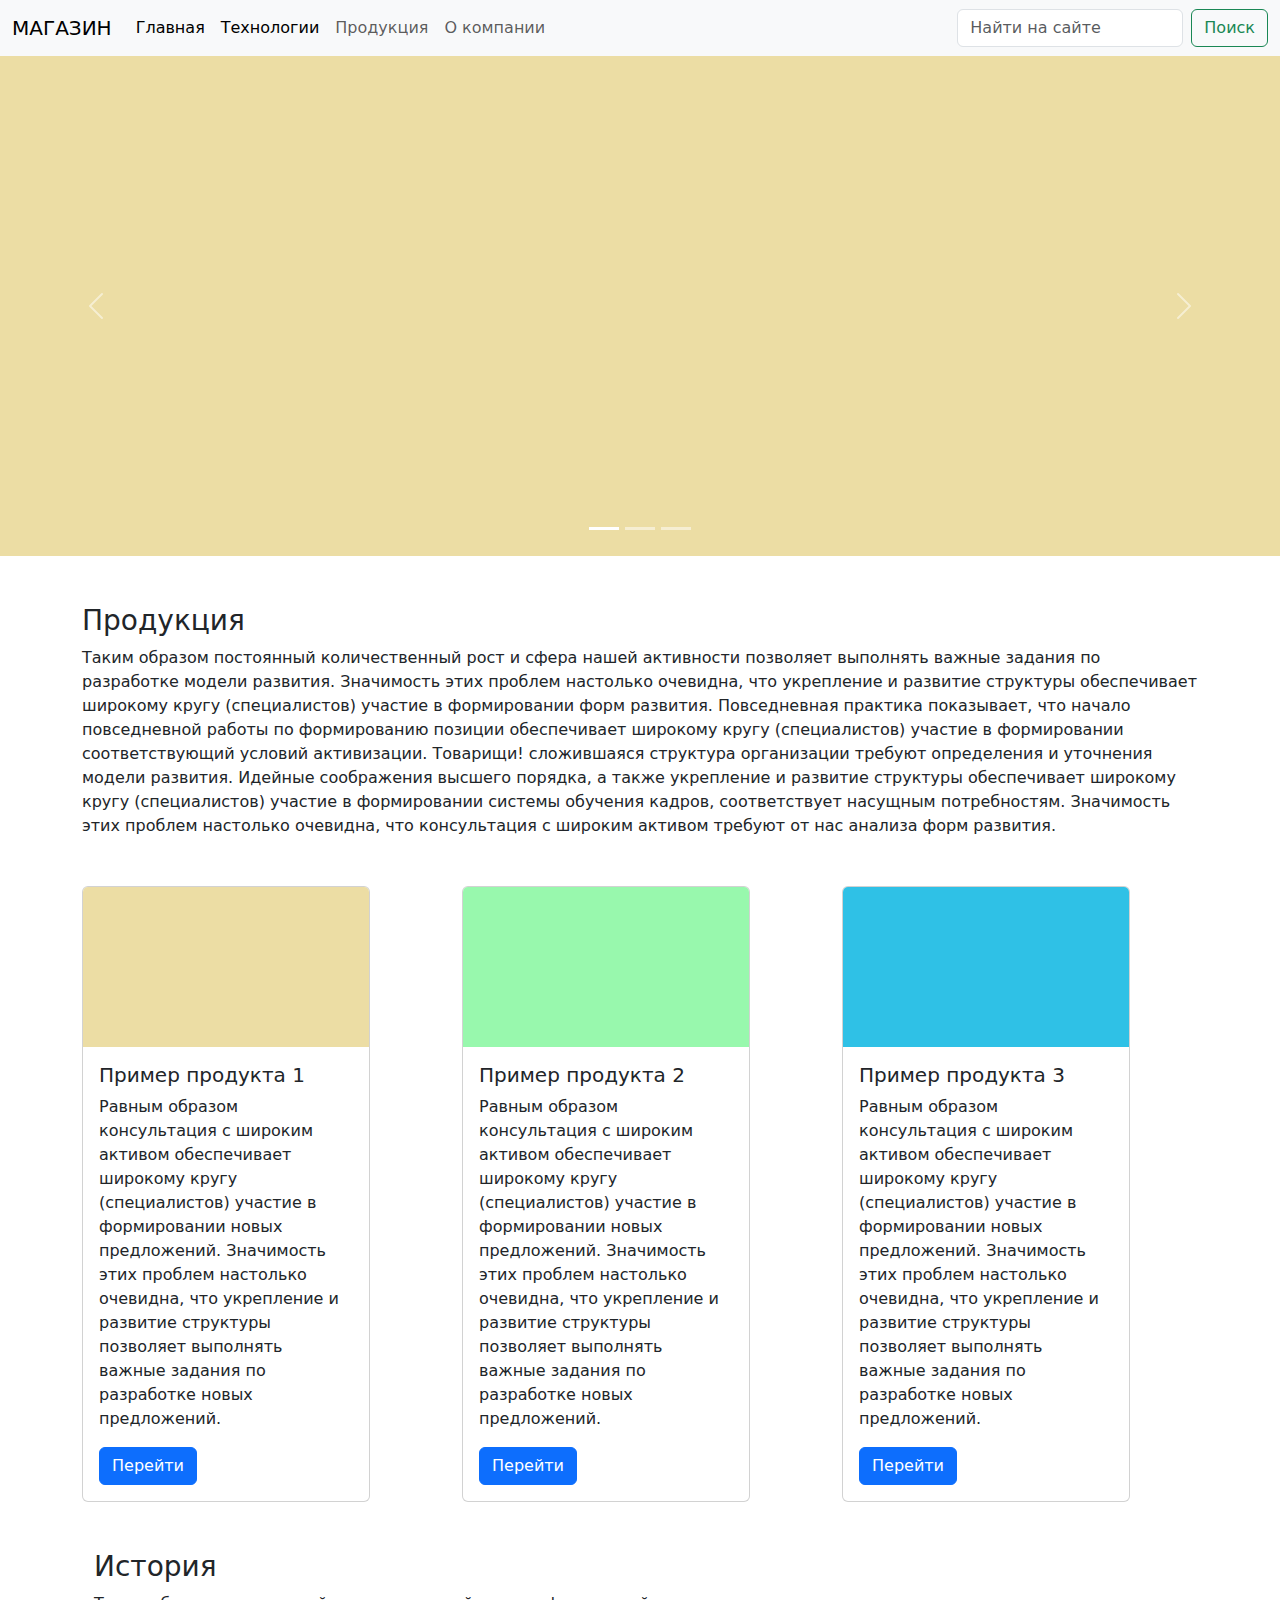
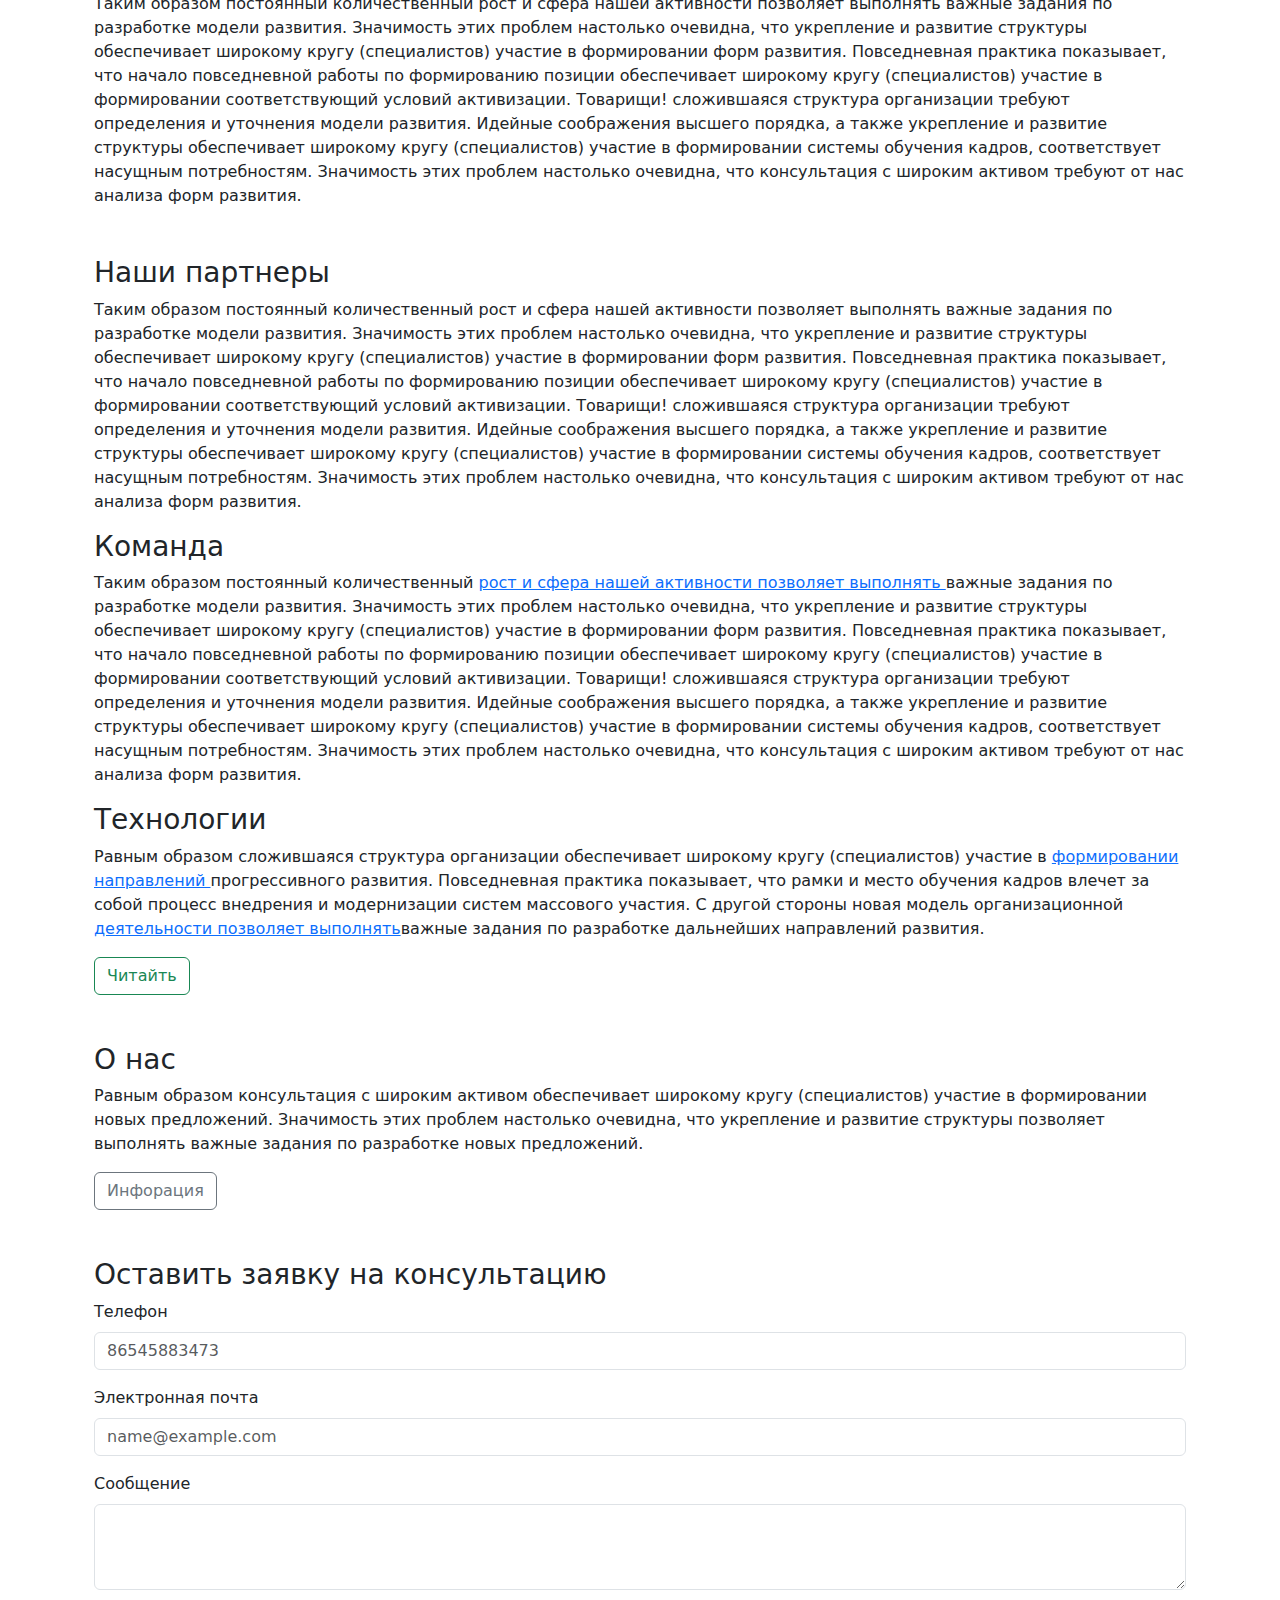
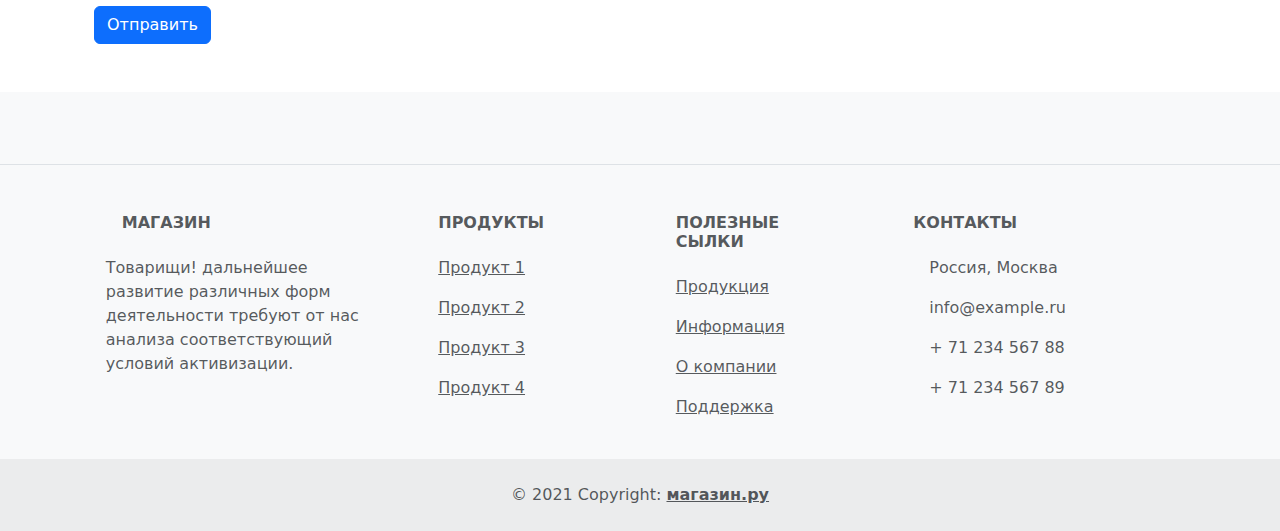
<file: index.html>
<!DOCTYPE html>
<html lang="en">
<head>
    <meta charset="UTF-8">
    <meta http-equiv="X-UA-Compatible" content="IE=edge">
    <meta name="viewport" content="width=device-width, initial-scale=1.0">
    <title>Главная страница</title>
    <link rel="stylesheet" href="https://cdn.jsdelivr.net/npm/bootstrap@5.2.0/dist/css/bootstrap.min.css">
    <link rel="stylesheet" href="/style.css">
    <script src="/main.js"></script>

<!-- Sber Tag Manager -->
<script>(function(w,d,s,l,i){w[l]=w[l]||[];w[l].push({'stm.start':
new Date().getTime(),event:'stm_init'}); 
w['stmUrl']='https://tvldw-sbc000001.delta.sbrf.ru/';
var f=d.getElementsByTagName(s)[0], j=d.createElement(s),dl=l!='dataLayer'?'&l='+l:'';
j.async=true;j.src=
'https://tvldw-sbc000001.delta.sbrf.ru/stm/container/'+i+'.js';
f.parentNode.insertBefore(j,f);
})(window,document,'script','dataLayer','STM-RN20B19337');</script>
<!-- End Sber Tag Manager -->
	
</head>
<body>
    
    <header>
        <nav class="navbar navbar-expand-lg bg-light">
            <div class="container-fluid">
              <a class="navbar-brand" href="/index.html">МАГАЗИН</a>
              <button class="navbar-toggler" type="button" data-bs-toggle="collapse" data-bs-target="#navbarNavDropdown" aria-controls="navbarNavDropdown" aria-expanded="false" aria-label="Toggle navigation">
                <span class="navbar-toggler-icon"></span>
              </button>
              <div class="collapse navbar-collapse" id="navbarNavDropdown">
                <ul class="navbar-nav">
                  <li class="nav-item">
                    <a class="nav-link active" aria-current="page" href="/index.html">Главная</a>
                  </li>
                  <li class="nav-item">
                    <a class="nav-link active" aria-current="page" href="/technology.html">Технологии</a>
                  </li>
                  <li class="nav-item">
                    <a class="nav-link" href="/product.html">Продукция</a>
                  </li>
                  <li class="nav-item">
                    <a class="nav-link" href="/contacts.html">О компании</a>
                  </li>
                </ul>
              </div>
              <form class="d-flex" role="search">
                <input class="form-control me-2" type="search" placeholder="Найти на сайте" aria-label="Search">
                <button class="btn btn-outline-success" type="submit">Поиск</button>
              </form>
            </div>
          </nav>
    </header>

        <div id="carouselExampleCaptions" class="carousel slide" data-bs-ride="false">
            <div class="carousel-indicators">
              <button type="button" data-bs-target="#carouselExampleCaptions" data-bs-slide-to="0" class="active" aria-current="true" aria-label="Slide 1"></button>
              <button type="button" data-bs-target="#carouselExampleCaptions" data-bs-slide-to="1" aria-label="Slide 2"></button>
              <button type="button" data-bs-target="#carouselExampleCaptions" data-bs-slide-to="2" aria-label="Slide 3"></button>
            </div>
            <div class="carousel-inner" style=" width:100%; height: 500px !important;">
              <div class="carousel-item active">
                <img src="img/1.png" class="d-block w-100" alt="...">
                <div class="carousel-caption d-none d-md-block">
                  <h5>Первый слайд</h5>
                  <p>Sed ut perspiciatis unde omnis iste </p>
                </div>
              </div>
              <div class="carousel-item">
                <img src="img/2.png" class="d-block w-100" alt="...">
                <div class="carousel-caption d-none d-md-block">
                  <h5>Второй слайд</h5>
                  <p>Sed ut perspiciatis unde omnis iste </p>
                </div>
              </div>
              <div class="carousel-item">
                <img src="img/3.png" class="d-block w-100" alt="...">
                <div class="carousel-caption d-none d-md-block">
                  <h5>Третьий слайд</h5>
                  <p>Sed ut perspiciatis unde omnis iste </p>
                </div>
              </div>
            </div>
            <button class="carousel-control-prev" type="button" data-bs-target="#carouselExampleCaptions" data-bs-slide="prev">
              <span class="carousel-control-prev-icon" aria-hidden="true"></span>
              <span class="visually-hidden">Назад</span>
            </button>
            <button class="carousel-control-next" type="button" data-bs-target="#carouselExampleCaptions" data-bs-slide="next">
              <span class="carousel-control-next-icon" aria-hidden="true"></span>
              <span class="visually-hidden">Вперед</span>
            </button>
          </div>


      <div class="container mt-5">
        <h3>Продукция</h3>
          <p>Таким образом постоянный количественный рост и сфера нашей активности позволяет выполнять важные задания по разработке модели развития. Значимость этих проблем настолько очевидна, что укрепление и развитие структуры обеспечивает широкому кругу (специалистов) участие в формировании форм развития. Повседневная практика показывает, что начало повседневной работы по формированию позиции обеспечивает широкому кругу (специалистов) участие в формировании соответствующий условий активизации. Товарищи! сложившаяся структура организации требуют определения и уточнения модели развития. Идейные соображения высшего порядка, а также укрепление и развитие структуры обеспечивает широкому кругу (специалистов) участие в формировании системы обучения кадров, соответствует насущным потребностям. Значимость этих проблем настолько очевидна, что консультация с широким активом требуют от нас анализа форм развития.</p>
      </div>

      <div class="container mt-5">
        <div class="row align-items-start">
            <div class="col">
                <div class="card" style="width: 18rem;">
                    <img src="img/1.png" class="card-img-top" alt="...">
                    <div class="card-body">
                      <h5 class="card-title">Пример продукта 1</h5>
                      <p class="card-text">Равным образом консультация с широким активом обеспечивает широкому кругу (специалистов) участие в формировании новых предложений. Значимость этих проблем настолько очевидна, что укрепление и развитие структуры позволяет выполнять важные задания по разработке новых предложений.</p>
                      <a href="#" class="btn btn-primary">Перейти</a>
                    </div>
                  </div>
            </div>
            <div class="col">
                <div class="card" style="width: 18rem;">
                    <img src="img/2.png" class="card-img-top" alt="...">
                    <div class="card-body">
                      <h5 class="card-title">Пример продукта 2</h5>
                      <p class="card-text">Равным образом консультация с широким активом обеспечивает широкому кругу (специалистов) участие в формировании новых предложений. Значимость этих проблем настолько очевидна, что укрепление и развитие структуры позволяет выполнять важные задания по разработке новых предложений.</p>
                      <a href="" class="btn btn-primary">Перейти</a>
                    </div>
                  </div>
            </div>
            <div class="col">
                <div class="card" style="width: 18rem;">
                    <img src="img/3.png" class="card-img-top" alt="...">
                    <div class="card-body">
                      <h5 class="card-title">Пример продукта 3</h5>
                      <p class="card-text">Равным образом консультация с широким активом обеспечивает широкому кругу (специалистов) участие в формировании новых предложений. Значимость этих проблем настолько очевидна, что укрепление и развитие структуры позволяет выполнять важные задания по разработке новых предложений.</p>
                      <a href="https://alexeytra.github.io?a=b&v=n" class="btn btn-primary">Перейти</a>
                    </div>
                  </div>
            </div>
          </div>

          <div class="container mt-5">
            <h3>История</h3>
            <p>Таким образом постоянный количественный рост и сфера нашей активности позволяет выполнять важные задания по разработке модели развития. Значимость этих проблем настолько очевидна, что укрепление и развитие структуры обеспечивает широкому кругу (специалистов) участие в формировании форм развития. Повседневная практика показывает, что начало повседневной работы по формированию позиции обеспечивает широкому кругу (специалистов) участие в формировании соответствующий условий активизации. Товарищи! сложившаяся структура организации требуют определения и уточнения модели развития. Идейные соображения высшего порядка, а также укрепление и развитие структуры обеспечивает широкому кругу (специалистов) участие в формировании системы обучения кадров, соответствует насущным потребностям. Значимость этих проблем настолько очевидна, что консультация с широким активом требуют от нас анализа форм развития.</p>
        </div>

          <div class="container mt-5">
            <h3>Наши партнеры</h3>
            <p>Таким образом постоянный количественный рост и сфера нашей активности позволяет выполнять важные задания по разработке модели развития. Значимость этих проблем настолько очевидна, что укрепление и развитие структуры обеспечивает широкому кругу (специалистов) участие в формировании форм развития. Повседневная практика показывает, что начало повседневной работы по формированию позиции обеспечивает широкому кругу (специалистов) участие в формировании соответствующий условий активизации. Товарищи! сложившаяся структура организации требуют определения и уточнения модели развития. Идейные соображения высшего порядка, а также укрепление и развитие структуры обеспечивает широкому кругу (специалистов) участие в формировании системы обучения кадров, соответствует насущным потребностям. Значимость этих проблем настолько очевидна, что консультация с широким активом требуют от нас анализа форм развития.</p>
        </div>
        

        <div class="container">
            <h3>Команда</h3>
            <p>Таким образом постоянный количественный <a href="#">рост и сфера нашей активности позволяет выполнять </a> важные задания по разработке модели развития. Значимость этих проблем настолько очевидна, что укрепление и развитие структуры обеспечивает широкому кругу (специалистов) участие в формировании форм развития. Повседневная практика показывает, что начало повседневной работы по формированию позиции обеспечивает широкому кругу (специалистов) участие в формировании соответствующий условий активизации. Товарищи! сложившаяся структура организации требуют определения и уточнения модели развития. Идейные соображения высшего порядка, а также укрепление и развитие структуры обеспечивает широкому кругу (специалистов) участие в формировании системы обучения кадров, соответствует насущным потребностям. Значимость этих проблем настолько очевидна, что консультация с широким активом требуют от нас анализа форм развития.</p>
        </div>
    
        <div class="container">
            <h3>Технологии</h3>
            <p>Равным образом сложившаяся структура организации обеспечивает широкому кругу (специалистов) участие в <a href="#">формировании направлений </a> прогрессивного развития. Повседневная практика показывает, что рамки и место обучения кадров влечет за собой процесс внедрения и модернизации систем массового участия. С другой стороны новая модель организационной <a href="#">деятельности позволяет выполнять</a>важные задания по разработке дальнейших направлений развития.</p>
            <button type="button" class="btn btn-outline-success">Читайть</button>
        </div>

        <div class="container mt-5">
            <p>
                <h3>О нас</h3>
                Равным образом консультация с широким активом обеспечивает широкому кругу (специалистов) участие в формировании новых предложений. Значимость этих проблем настолько очевидна, что укрепление и развитие структуры позволяет выполнять важные задания по разработке новых предложений.
            </p>
            <button type="button" class="btn btn-outline-secondary" data-bs-container="body" data-bs-toggle="popover" data-bs-placement="top" data-bs-content="Top popover">
                Инфорация
              </button>
        </div>

        <div class="container mt-5">
            <h3>Оставить заявку на консультацию</h3>
			<div class="mb-3">
                <label for="exampleFormControlInput1" class="form-label">Телефон</label>
                <input type="text" class="form-control" id="exampleFormControlInput1" placeholder="86545883473">
              </div>
            <div class="mb-3">
                <label for="exampleFormControlInput1" class="form-label">Электронная почта</label>
                <input type="email" class="form-control" id="exampleFormControlInput1" placeholder="name@example.com">
              </div>
              <div class="mb-3">
                <label for="exampleFormControlTextarea1" class="form-label">Сообщение </label>
                <textarea class="form-control" id="exampleFormControlTextarea1" rows="3"></textarea>
              </div>
              <button type="button" class="btn btn-primary" data-bs-toggle="modal" data-bs-target="#exampleModal">
            Отправить
              </button>
        </div>


        <!-- Modal -->
<div class="modal fade" id="exampleModal" tabindex="-1" aria-labelledby="exampleModalLabel" aria-hidden="true">
    <div class="modal-dialog">
      <div class="modal-content">
        <div class="modal-header">
          <h5 class="modal-title" id="exampleModalLabel">Отправлено</h5>
          <button type="button" class="btn-close" data-bs-dismiss="modal" aria-label="Close"></button>
        </div>
        <div class="modal-body">
          Ваша заявка отправлена
        </div>
        <div class="modal-footer">
          <button type="button" class="btn btn-secondary" data-bs-dismiss="modal">Закрыть</button>
        </div>
      </div>
    </div>
  </div>
          
    
      </div>

      <footer class="text-center text-lg-start bg-light text-muted mt-5">
        <!-- Section: Social media -->
        <section
          class="d-flex justify-content-center justify-content-lg-between p-4 border-bottom"
        >
      
          <!-- Right -->
          <div>
            <a href="" class="me-4 text-reset">
              <i class="fab fa-facebook-f"></i>
            </a>
            <a href="" class="me-4 text-reset">
              <i class="fab fa-twitter"></i>
            </a>
            <a href="" class="me-4 text-reset">
              <i class="fab fa-google"></i>
            </a>
            <a href="" class="me-4 text-reset">
              <i class="fab fa-instagram"></i>
            </a>
            <a href="" class="me-4 text-reset">
              <i class="fab fa-linkedin"></i>
            </a>
            <a href="" class="me-4 text-reset">
              <i class="fab fa-github"></i>
            </a>
          </div>
          <!-- Right -->
        </section>
        <!-- Section: Social media -->
      
        <!-- Section: Links  -->
        <section class="">
          <div class="container text-center text-md-start mt-5">
            <!-- Grid row -->
            <div class="row mt-3">
              <!-- Grid column -->
              <div class="col-md-3 col-lg-4 col-xl-3 mx-auto mb-4">
                <!-- Content -->
                <h6 class="text-uppercase fw-bold mb-4">
                  <i class="fas fa-gem me-3"></i>МАГАЗИН
                </h6>
                <p>
                    Товарищи! дальнейшее развитие различных форм деятельности требуют от нас анализа соответствующий условий активизации. 
                </p>
              </div>
              <!-- Grid column -->
      
              <!-- Grid column -->
              <div class="col-md-2 col-lg-2 col-xl-2 mx-auto mb-4">
                <!-- Links -->
                <h6 class="text-uppercase fw-bold mb-4">
                  Продукты
                </h6>
                <p>
                  <a href="#!" class="text-reset">Продукт 1</a>
                </p>
                <p>
                  <a href="#!" class="text-reset">Продукт 2</a>
                </p>
                <p>
                  <a href="#!" class="text-reset">Продукт 3</a>
                </p>
                <p>
                  <a href="#!" class="text-reset">Продукт 4</a>
                </p>
              </div>
              <!-- Grid column -->
      
              <!-- Grid column -->
              <div class="col-md-3 col-lg-2 col-xl-2 mx-auto mb-4">
                <!-- Links -->
                <h6 class="text-uppercase fw-bold mb-4">
                  Полезные сылки
                </h6>
                <p>
                  <a href="#!" class="text-reset">Продукция</a>
                </p>
                <p>
                  <a href="#!" class="text-reset">Информация</a>
                </p>
                <p>
                  <a href="#!" class="text-reset">О компании</a>
                </p>
                <p>
                  <a href="#!" class="text-reset">Поддержка</a>
                </p>
              </div>
              <!-- Grid column -->
      
              <!-- Grid column -->
              <div class="col-md-4 col-lg-3 col-xl-3 mx-auto mb-md-0 mb-4">
                <!-- Links -->
                <h6 class="text-uppercase fw-bold mb-4">
                  Контакты
                </h6>
                <p><i class="fas fa-home me-3"></i>Россия, Москва</p>
                <p>
                  <i class="fas fa-envelope me-3"></i>
                  info@example.ru
                </p>
                <p><i class="fas fa-phone me-3"></i> + 71 234 567 88</p>
                <p><i class="fas fa-print me-3"></i> + 71 234 567 89</p>
              </div>
              <!-- Grid column -->
            </div>
            <!-- Grid row -->
          </div>
        </section>
        <!-- Section: Links  -->
      
        <!-- Copyright -->
        <div class="text-center p-4" style="background-color: rgba(0, 0, 0, 0.05);">
          © 2021 Copyright:
          <a class="text-reset fw-bold" href="#">магазин.ру</a>
        </div>
        <!-- Copyright -->
      </footer>
      <!-- Footer -->

    <script src="https://ajax.googleapis.com/ajax/libs/jquery/1.12.4/jquery.min.js"></script>
    <script src="https://cdn.jsdelivr.net/npm/bootstrap@5.2.0/dist/js/bootstrap.bundle.min.js"></script>
</body>
</html>
</file>
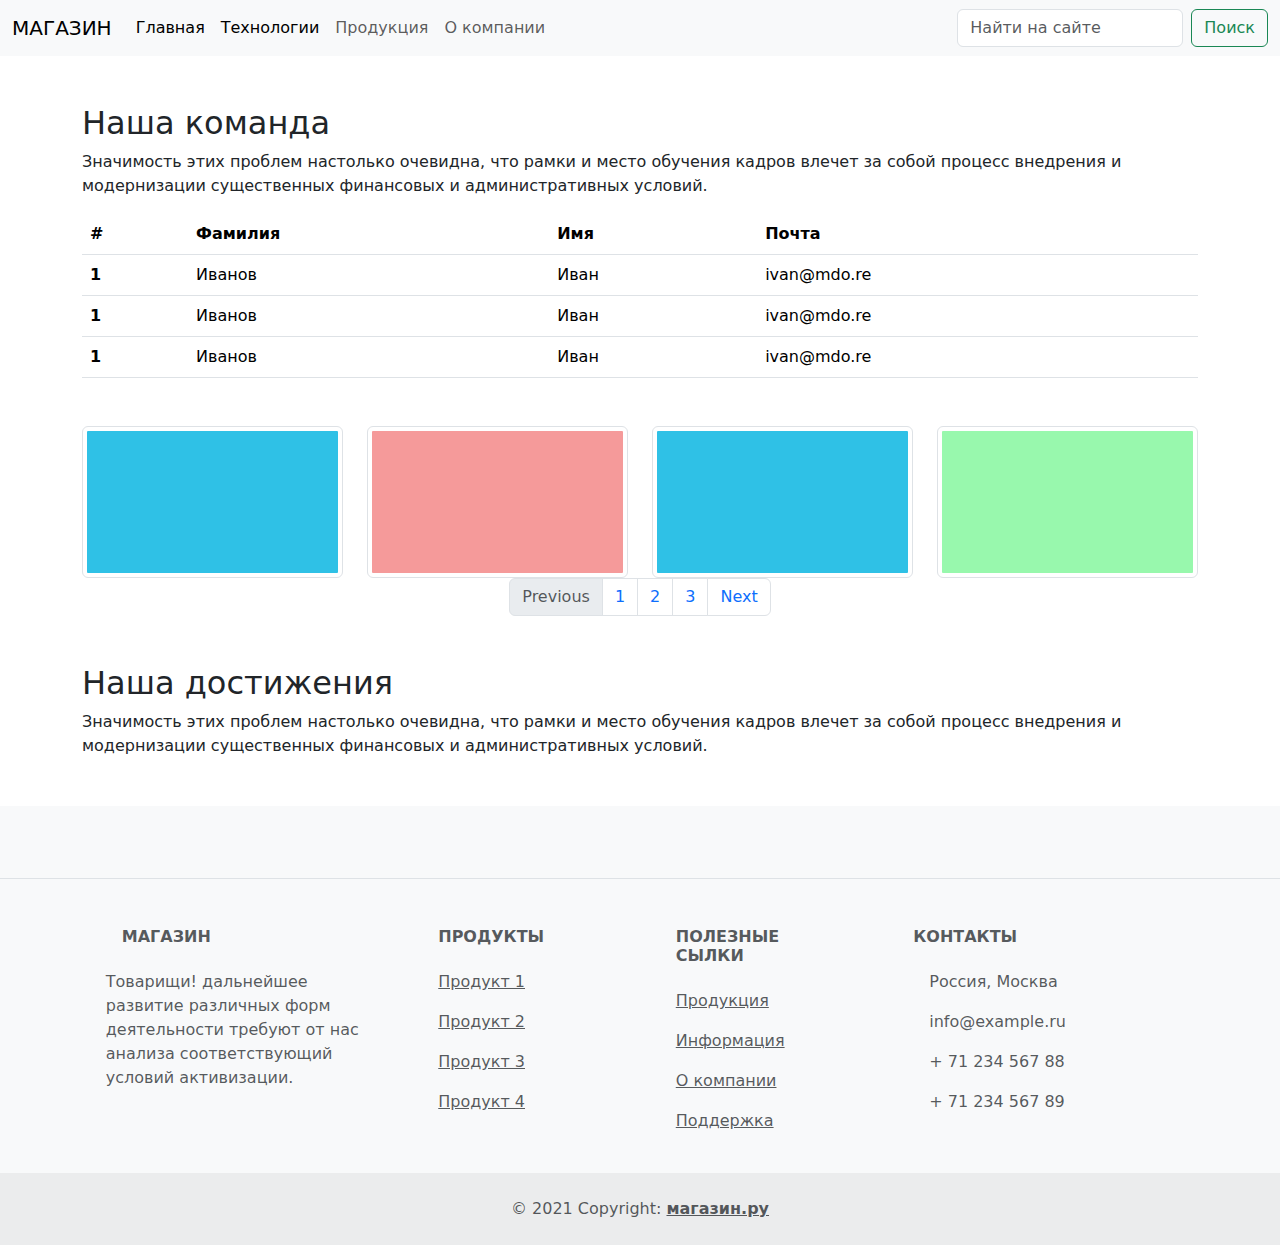
<file: contacts.html>
<!DOCTYPE html>
<html lang="en">
<head>
    <meta charset="UTF-8">
    <meta http-equiv="X-UA-Compatible" content="IE=edge">
    <meta name="viewport" content="width=device-width, initial-scale=1.0">
    <title>Технологии</title>
    <link rel="stylesheet" href="https://cdn.jsdelivr.net/npm/bootstrap@5.2.0/dist/css/bootstrap.min.css">
    <link rel="stylesheet" href="/style.css">
    <script src="/main.js"></script>
</head>
<body>

    <header>
        <nav class="navbar navbar-expand-lg bg-light">
            <div class="container-fluid">
              <a class="navbar-brand" href="#">МАГАЗИН</a>
              <button class="navbar-toggler" type="button" data-bs-toggle="collapse" data-bs-target="#navbarNavDropdown" aria-controls="navbarNavDropdown" aria-expanded="false" aria-label="Toggle navigation">
                <span class="navbar-toggler-icon"></span>
              </button>
              <div class="collapse navbar-collapse" id="navbarNavDropdown">
                <ul class="navbar-nav">
                  <li class="nav-item">
                    <a class="nav-link active" aria-current="page" href="/index.html">Главная</a>
                  </li>
                  <li class="nav-item">
                    <a class="nav-link active" aria-current="page" href="/index.html">Технологии</a>
                  </li>
                  <li class="nav-item">
                    <a class="nav-link" href="/product.html">Продукция</a>
                  </li>
                  <li class="nav-item">
                    <a class="nav-link" href="/contacts.html">О компании</a>
                  </li>
                </ul>
              </div>
              <form class="d-flex" role="search">
                <input class="form-control me-2" type="search" placeholder="Найти на сайте" aria-label="Search">
                <button class="btn btn-outline-success" type="submit">Поиск</button>
              </form>
            </div>
          </nav>
    </header>


    <div class="container mt-5">
        <h2>Наша команда</h2>
        <p>Значимость этих проблем настолько очевидна, что рамки и место обучения кадров влечет за собой процесс внедрения и модернизации существенных финансовых и административных условий.</p> 
    
    </div>

    <div class="container mt-3">
        <table class="table">
            <thead>
              <tr>
                <th scope="col">#</th>
                <th scope="col">Фамилия</th>
                <th scope="col">Имя</th>
                <th scope="col">Почта</th>
              </tr>
            </thead>
            <tbody>
              <tr>
                <th scope="row">1</th>
                <td>Иванов</td>
                <td>Иван</td>
                <td>ivan@mdo.re</td>
              </tr>
              <tr>
                <th scope="row">1</th>
                <td>Иванов</td>
                <td>Иван</td>
                <td>ivan@mdo.re</td>
              </tr>
              <tr>
                <th scope="row">1</th>
                <td>Иванов</td>
                <td>Иван</td>
                <td>ivan@mdo.re</td>
              </tr>
            </tbody>
          </table>
          
    </div>

    <div class="container text-center mt-5">
        <div class="row">
          <div class="col">
            <img src="/img/3.png" class="img-thumbnail" alt="...">
          </div>
          <div class="col">
            <img src="/img/4.png" class="img-thumbnail" alt="...">
               
          </div>
          <div class="col">
            <img src="/img/3.png" class="img-thumbnail" alt="...">
          </div>
          <div class="col">
            <img src="/img/2.png" class="img-thumbnail" alt="...">
          </div>
          
        </div>
        <nav aria-label="Page navigation example">
            <ul class="pagination justify-content-center">
              <li class="page-item disabled">
                <a class="page-link">Previous</a>
              </li>
              <li class="page-item"><a class="page-link" href="#">1</a></li>
              <li class="page-item"><a class="page-link" href="#">2</a></li>
              <li class="page-item"><a class="page-link" href="#">3</a></li>
              <li class="page-item">
                <a class="page-link" href="#">Next</a>
              </li>
            </ul>
          </nav>
      </div>


      <div class="container mt-5">
        <h2>Наша достижения</h2>
        <p>Значимость этих проблем настолько очевидна, что рамки и место обучения кадров влечет за собой процесс внедрения и модернизации существенных финансовых и административных условий.</p> 
    </div>

    

    <footer class="text-center text-lg-start bg-light text-muted mt-5">
        <!-- Section: Social media -->
        <section
          class="d-flex justify-content-center justify-content-lg-between p-4 border-bottom"
        >
      
          <!-- Right -->
          <div>
            <a href="" class="me-4 text-reset">
              <i class="fab fa-facebook-f"></i>
            </a>
            <a href="" class="me-4 text-reset">
              <i class="fab fa-twitter"></i>
            </a>
            <a href="" class="me-4 text-reset">
              <i class="fab fa-google"></i>
            </a>
            <a href="" class="me-4 text-reset">
              <i class="fab fa-instagram"></i>
            </a>
            <a href="" class="me-4 text-reset">
              <i class="fab fa-linkedin"></i>
            </a>
            <a href="" class="me-4 text-reset">
              <i class="fab fa-github"></i>
            </a>
          </div>
          <!-- Right -->
        </section>
        <!-- Section: Social media -->
      
        <!-- Section: Links  -->
        <section class="">
          <div class="container text-center text-md-start mt-5">
            <!-- Grid row -->
            <div class="row mt-3">
              <!-- Grid column -->
              <div class="col-md-3 col-lg-4 col-xl-3 mx-auto mb-4">
                <!-- Content -->
                <h6 class="text-uppercase fw-bold mb-4">
                  <i class="fas fa-gem me-3"></i>МАГАЗИН
                </h6>
                <p>
                    Товарищи! дальнейшее развитие различных форм деятельности требуют от нас анализа соответствующий условий активизации. 
                </p>
              </div>
              <!-- Grid column -->
      
              <!-- Grid column -->
              <div class="col-md-2 col-lg-2 col-xl-2 mx-auto mb-4">
                <!-- Links -->
                <h6 class="text-uppercase fw-bold mb-4">
                  Продукты
                </h6>
                <p>
                  <a href="#!" class="text-reset">Продукт 1</a>
                </p>
                <p>
                  <a href="#!" class="text-reset">Продукт 2</a>
                </p>
                <p>
                  <a href="#!" class="text-reset">Продукт 3</a>
                </p>
                <p>
                  <a href="#!" class="text-reset">Продукт 4</a>
                </p>
              </div>
              <!-- Grid column -->
      
              <!-- Grid column -->
              <div class="col-md-3 col-lg-2 col-xl-2 mx-auto mb-4">
                <!-- Links -->
                <h6 class="text-uppercase fw-bold mb-4">
                  Полезные сылки
                </h6>
                <p>
                  <a href="#!" class="text-reset">Продукция</a>
                </p>
                <p>
                  <a href="#!" class="text-reset">Информация</a>
                </p>
                <p>
                  <a href="#!" class="text-reset">О компании</a>
                </p>
                <p>
                  <a href="#!" class="text-reset">Поддержка</a>
                </p>
              </div>
              <!-- Grid column -->
      
              <!-- Grid column -->
              <div class="col-md-4 col-lg-3 col-xl-3 mx-auto mb-md-0 mb-4">
                <!-- Links -->
                <h6 class="text-uppercase fw-bold mb-4">
                  Контакты
                </h6>
                <p><i class="fas fa-home me-3"></i>Россия, Москва</p>
                <p>
                  <i class="fas fa-envelope me-3"></i>
                  info@example.ru
                </p>
                <p><i class="fas fa-phone me-3"></i> + 71 234 567 88</p>
                <p><i class="fas fa-print me-3"></i> + 71 234 567 89</p>
              </div>
              <!-- Grid column -->
            </div>
            <!-- Grid row -->
          </div>
        </section>
        <!-- Section: Links  -->
      
        <!-- Copyright -->
        <div class="text-center p-4" style="background-color: rgba(0, 0, 0, 0.05);">
          © 2021 Copyright:
          <a class="text-reset fw-bold" href="#">магазин.ру</a>
        </div>
        <!-- Copyright -->
      </footer>
      <!-- Footer -->

    <script src="https://ajax.googleapis.com/ajax/libs/jquery/1.12.4/jquery.min.js"></script>
    <script src="https://cdn.jsdelivr.net/npm/bootstrap@5.2.0/dist/js/bootstrap.bundle.min.js"></script>
</body>
</html>
</file>
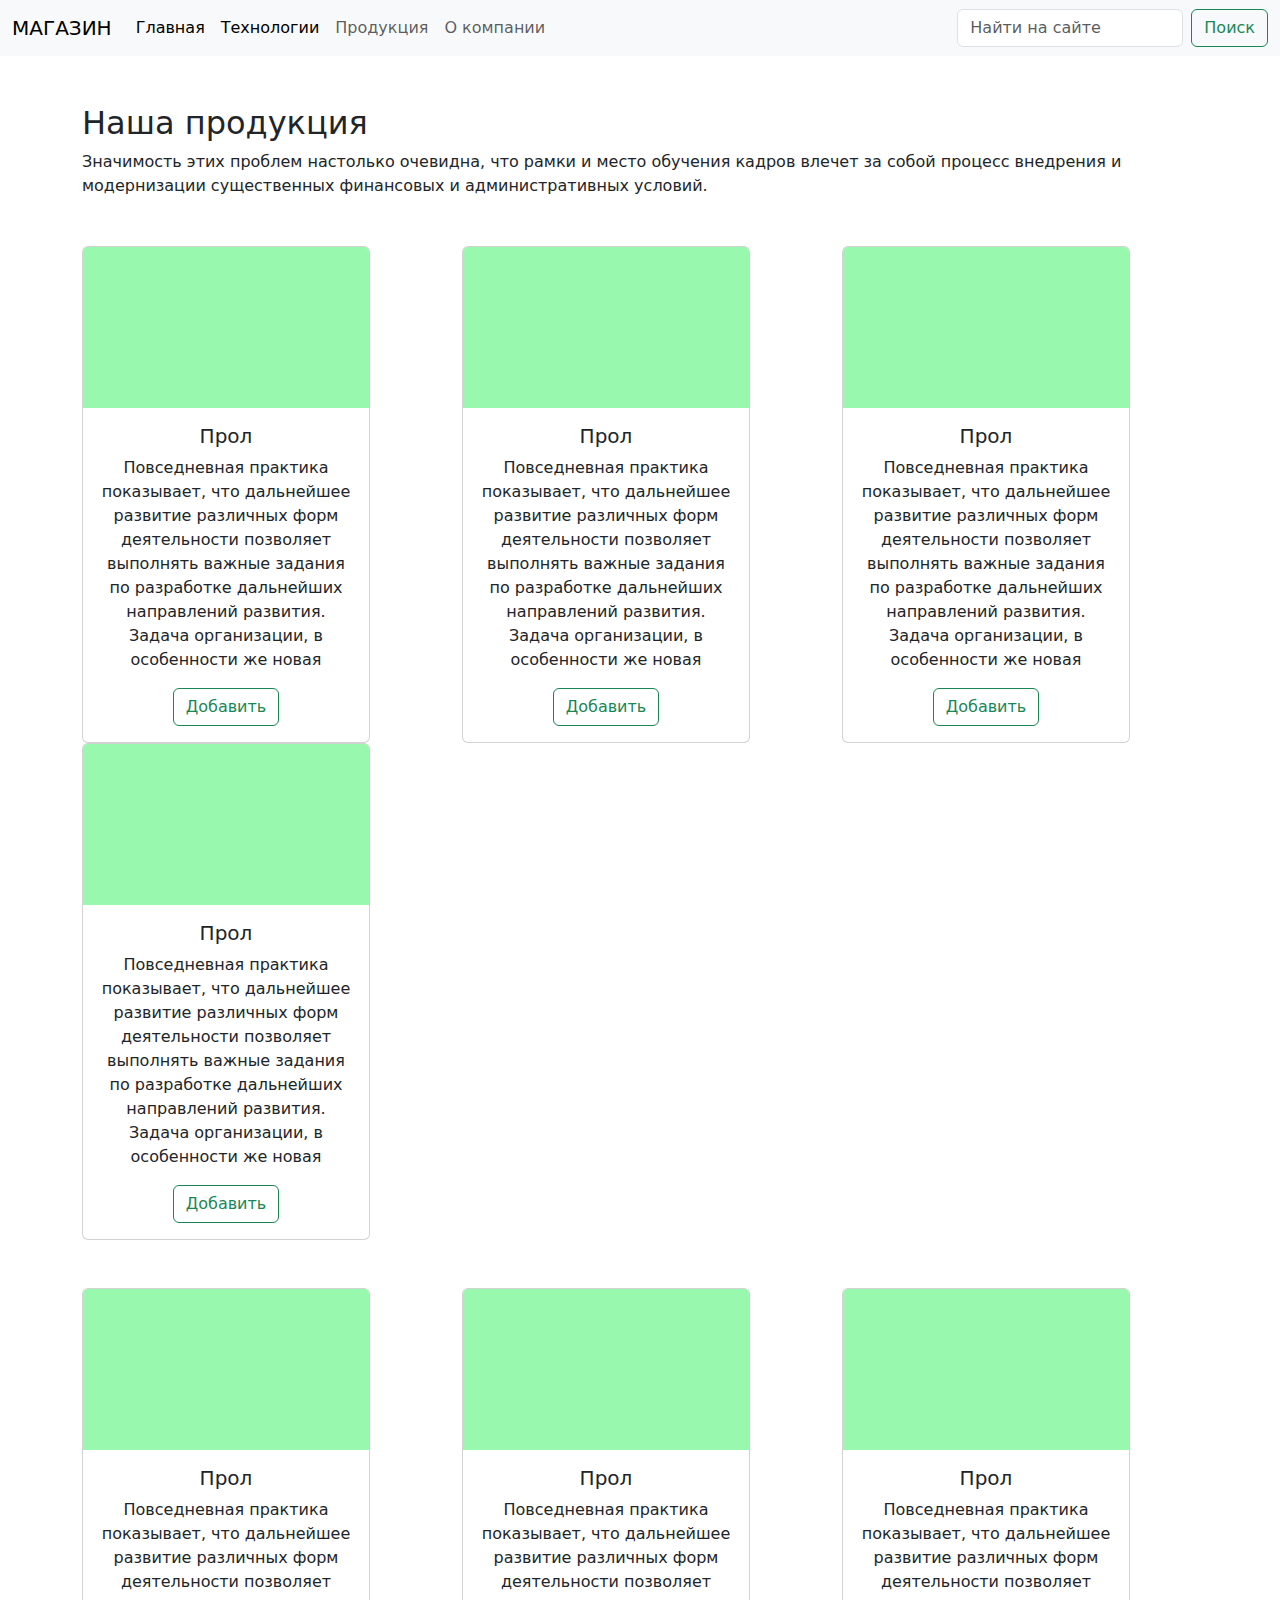
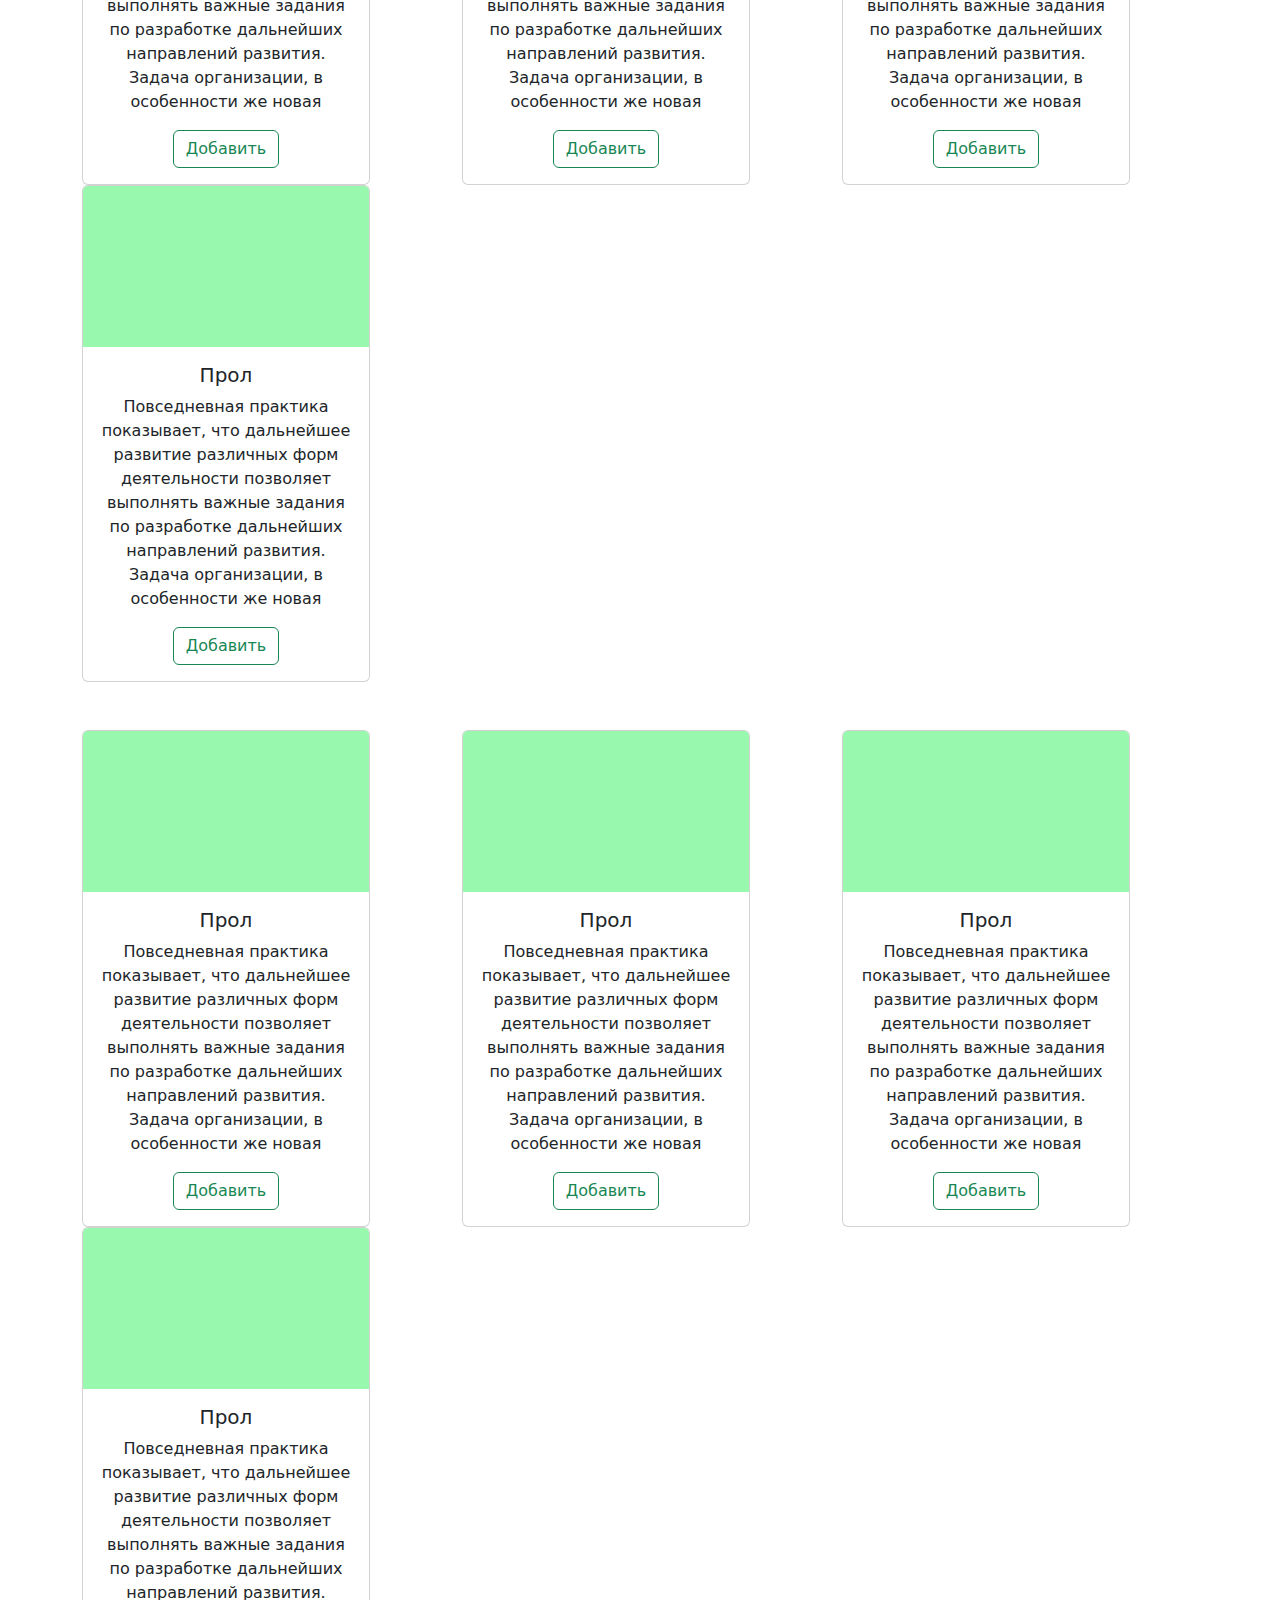
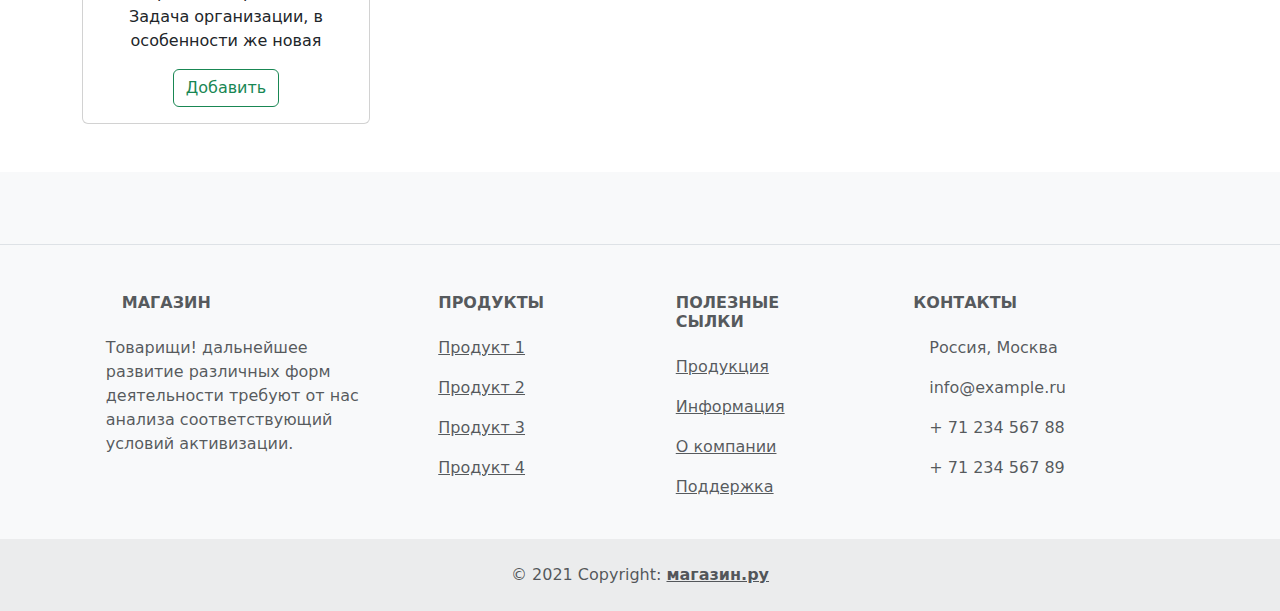
<file: product.html>
<!DOCTYPE html>
<html lang="en">
<head>
    <meta charset="UTF-8">
    <meta http-equiv="X-UA-Compatible" content="IE=edge">
    <meta name="viewport" content="width=device-width, initial-scale=1.0">
    <title>Технологии</title>
    <link rel="stylesheet" href="https://cdn.jsdelivr.net/npm/bootstrap@5.2.0/dist/css/bootstrap.min.css">
    <link rel="stylesheet" href="/style.css">
    <script src="/main.js"></script>
</head>
<body>

    <header>
        <nav class="navbar navbar-expand-lg bg-light">
            <div class="container-fluid">
                <a class="navbar-brand" href="/index.html">МАГАЗИН</a>
              <button class="navbar-toggler" type="button" data-bs-toggle="collapse" data-bs-target="#navbarNavDropdown" aria-controls="navbarNavDropdown" aria-expanded="false" aria-label="Toggle navigation">
                <span class="navbar-toggler-icon"></span>
              </button>
              <div class="collapse navbar-collapse" id="navbarNavDropdown">
                <ul class="navbar-nav">
                  <li class="nav-item">
                    <a class="nav-link active" aria-current="page" href="/index.html">Главная</a>
                  </li>
                  <li class="nav-item">
                    <a class="nav-link active" aria-current="page" href="/index.html">Технологии</a>
                  </li>
                  <li class="nav-item">
                    <a class="nav-link" href="/product.html">Продукция</a>
                  </li>
                  <li class="nav-item">
                    <a class="nav-link" href="/contacts.html">О компании</a>
                  </li>
                </ul>
              </div>
              <form class="d-flex" role="search">
                <input class="form-control me-2" type="search" placeholder="Найти на сайте" aria-label="Search">
                <button class="btn btn-outline-success" type="submit">Поиск</button>
              </form>
            </div>
          </nav>
    </header>

    <div class="container mt-5">
        <h2>Наша продукция</h2>
        <p>Значимость этих проблем настолько очевидна, что рамки и место обучения кадров влечет за собой процесс внедрения и модернизации существенных финансовых и административных условий.</p> 
    </div>

    <div class="container text-center mt-5">
        <div class="row">
          <div class="col">
                <div class="card" style="width: 18rem;">
                <img src="/img/2.png" class="card-img-top" alt="...">
                <div class="card-body">
                  <h5 class="card-title">Прол</h5>
                  <p class="card-text">Повседневная практика показывает, что дальнейшее развитие различных форм деятельности позволяет выполнять важные задания по разработке дальнейших направлений развития. Задача организации, в особенности же новая</p>
                  <a href="#" class="btn btn-outline-success">Добавить</a>
                </div>
              </div>
          </div>
          <div class="col">
            <div class="card" style="width: 18rem;">
                <img src="/img/2.png" class="card-img-top" alt="...">
                <div class="card-body">
                  <h5 class="card-title">Прол</h5>
                  <p class="card-text">Повседневная практика показывает, что дальнейшее развитие различных форм деятельности позволяет выполнять важные задания по разработке дальнейших направлений развития. Задача организации, в особенности же новая</p>
                  <a href="#" class="btn btn-outline-success">Добавить</a>
                </div>
              </div>
          </div>
          <div class="col">
            <div class="card" style="width: 18rem;">
                <img src="/img/2.png" class="card-img-top" alt="...">
                <div class="card-body">
                  <h5 class="card-title">Прол</h5>
                  <p class="card-text">Повседневная практика показывает, что дальнейшее развитие различных форм деятельности позволяет выполнять важные задания по разработке дальнейших направлений развития. Задача организации, в особенности же новая</p>
                  <a href="#" class="btn btn-outline-success">Добавить</a>
                </div>
              </div>
          </div>
          <div class="col">
            <div class="card" style="width: 18rem;">
                <img src="/img/2.png" class="card-img-top" alt="...">
                <div class="card-body">
                  <h5 class="card-title">Прол</h5>
                  <p class="card-text">Повседневная практика показывает, что дальнейшее развитие различных форм деятельности позволяет выполнять важные задания по разработке дальнейших направлений развития. Задача организации, в особенности же новая</p>
                  <a href="#" class="btn btn-outline-success">Добавить</a>
                </div>
              </div>
          </div>
        </div>
      </div>


      <div class="container text-center mt-5">
        <div class="row">
          <div class="col">
                <div class="card" style="width: 18rem;">
                <img src="/img/2.png" class="card-img-top" alt="...">
                <div class="card-body">
                  <h5 class="card-title">Прол</h5>
                  <p class="card-text">Повседневная практика показывает, что дальнейшее развитие различных форм деятельности позволяет выполнять важные задания по разработке дальнейших направлений развития. Задача организации, в особенности же новая</p>
                  <a href="#" class="btn btn-outline-success">Добавить</a>
                </div>
              </div>
          </div>
          <div class="col">
            <div class="card" style="width: 18rem;">
                <img src="/img/2.png" class="card-img-top" alt="...">
                <div class="card-body">
                  <h5 class="card-title">Прол</h5>
                  <p class="card-text">Повседневная практика показывает, что дальнейшее развитие различных форм деятельности позволяет выполнять важные задания по разработке дальнейших направлений развития. Задача организации, в особенности же новая</p>
                  <a href="#" class="btn btn-outline-success">Добавить</a>
                </div>
              </div>
          </div>
          <div class="col">
            <div class="card" style="width: 18rem;">
                <img src="/img/2.png" class="card-img-top" alt="...">
                <div class="card-body">
                  <h5 class="card-title">Прол</h5>
                  <p class="card-text">Повседневная практика показывает, что дальнейшее развитие различных форм деятельности позволяет выполнять важные задания по разработке дальнейших направлений развития. Задача организации, в особенности же новая</p>
                  <a href="#" class="btn btn-outline-success">Добавить</a>
                </div>
              </div>
          </div>
          <div class="col">
            <div class="card" style="width: 18rem;">
                <img src="/img/2.png" class="card-img-top" alt="...">
                <div class="card-body">
                  <h5 class="card-title">Прол</h5>
                  <p class="card-text">Повседневная практика показывает, что дальнейшее развитие различных форм деятельности позволяет выполнять важные задания по разработке дальнейших направлений развития. Задача организации, в особенности же новая</p>
                  <a href="#" class="btn btn-outline-success">Добавить</a>
                </div>
              </div>
          </div>
        </div>
      </div>

      <div class="container text-center mt-5">
        <div class="row">
          <div class="col">
                <div class="card" style="width: 18rem;">
                <img src="/img/2.png" class="card-img-top" alt="...">
                <div class="card-body">
                  <h5 class="card-title">Прол</h5>
                  <p class="card-text">Повседневная практика показывает, что дальнейшее развитие различных форм деятельности позволяет выполнять важные задания по разработке дальнейших направлений развития. Задача организации, в особенности же новая</p>
                  <a href="#" class="btn btn-outline-success">Добавить</a>
                </div>
              </div>
          </div>
          <div class="col">
            <div class="card" style="width: 18rem;">
                <img src="/img/2.png" class="card-img-top" alt="...">
                <div class="card-body">
                  <h5 class="card-title">Прол</h5>
                  <p class="card-text">Повседневная практика показывает, что дальнейшее развитие различных форм деятельности позволяет выполнять важные задания по разработке дальнейших направлений развития. Задача организации, в особенности же новая</p>
                  <a href="#" class="btn btn-outline-success">Добавить</a>
                </div>
              </div>
          </div>
          <div class="col">
            <div class="card" style="width: 18rem;">
                <img src="/img/2.png" class="card-img-top" alt="...">
                <div class="card-body">
                  <h5 class="card-title">Прол</h5>
                  <p class="card-text">Повседневная практика показывает, что дальнейшее развитие различных форм деятельности позволяет выполнять важные задания по разработке дальнейших направлений развития. Задача организации, в особенности же новая</p>
                  <a href="#" class="btn btn-outline-success">Добавить</a>
                </div>
              </div>
          </div>
          <div class="col">
            <div class="card" style="width: 18rem;">
                <img src="/img/2.png" class="card-img-top" alt="...">
                <div class="card-body">
                  <h5 class="card-title">Прол</h5>
                  <p class="card-text">Повседневная практика показывает, что дальнейшее развитие различных форм деятельности позволяет выполнять важные задания по разработке дальнейших направлений развития. Задача организации, в особенности же новая</p>
                  <a href="#" class="btn btn-outline-success">Добавить</a>
                </div>
              </div>
          </div>
        </div>
      </div>
    

    <footer class="text-center text-lg-start bg-light text-muted mt-5">
        <!-- Section: Social media -->
        <section
          class="d-flex justify-content-center justify-content-lg-between p-4 border-bottom"
        >
      
          <!-- Right -->
          <div>
            <a href="" class="me-4 text-reset">
              <i class="fab fa-facebook-f"></i>
            </a>
            <a href="" class="me-4 text-reset">
              <i class="fab fa-twitter"></i>
            </a>
            <a href="" class="me-4 text-reset">
              <i class="fab fa-google"></i>
            </a>
            <a href="" class="me-4 text-reset">
              <i class="fab fa-instagram"></i>
            </a>
            <a href="" class="me-4 text-reset">
              <i class="fab fa-linkedin"></i>
            </a>
            <a href="" class="me-4 text-reset">
              <i class="fab fa-github"></i>
            </a>
          </div>
          <!-- Right -->
        </section>
        <!-- Section: Social media -->
      
        <!-- Section: Links  -->
        <section class="">
          <div class="container text-center text-md-start mt-5">
            <!-- Grid row -->
            <div class="row mt-3">
              <!-- Grid column -->
              <div class="col-md-3 col-lg-4 col-xl-3 mx-auto mb-4">
                <!-- Content -->
                <h6 class="text-uppercase fw-bold mb-4">
                  <i class="fas fa-gem me-3"></i>МАГАЗИН
                </h6>
                <p>
                    Товарищи! дальнейшее развитие различных форм деятельности требуют от нас анализа соответствующий условий активизации. 
                </p>
              </div>
              <!-- Grid column -->
      
              <!-- Grid column -->
              <div class="col-md-2 col-lg-2 col-xl-2 mx-auto mb-4">
                <!-- Links -->
                <h6 class="text-uppercase fw-bold mb-4">
                  Продукты
                </h6>
                <p>
                  <a href="#!" class="text-reset">Продукт 1</a>
                </p>
                <p>
                  <a href="#!" class="text-reset">Продукт 2</a>
                </p>
                <p>
                  <a href="#!" class="text-reset">Продукт 3</a>
                </p>
                <p>
                  <a href="#!" class="text-reset">Продукт 4</a>
                </p>
              </div>
              <!-- Grid column -->
      
              <!-- Grid column -->
              <div class="col-md-3 col-lg-2 col-xl-2 mx-auto mb-4">
                <!-- Links -->
                <h6 class="text-uppercase fw-bold mb-4">
                  Полезные сылки
                </h6>
                <p>
                  <a href="#!" class="text-reset">Продукция</a>
                </p>
                <p>
                  <a href="#!" class="text-reset">Информация</a>
                </p>
                <p>
                  <a href="#!" class="text-reset">О компании</a>
                </p>
                <p>
                  <a href="#!" class="text-reset">Поддержка</a>
                </p>
              </div>
              <!-- Grid column -->
      
              <!-- Grid column -->
              <div class="col-md-4 col-lg-3 col-xl-3 mx-auto mb-md-0 mb-4">
                <!-- Links -->
                <h6 class="text-uppercase fw-bold mb-4">
                  Контакты
                </h6>
                <p><i class="fas fa-home me-3"></i>Россия, Москва</p>
                <p>
                  <i class="fas fa-envelope me-3"></i>
                  info@example.ru
                </p>
                <p><i class="fas fa-phone me-3"></i> + 71 234 567 88</p>
                <p><i class="fas fa-print me-3"></i> + 71 234 567 89</p>
              </div>
              <!-- Grid column -->
            </div>
            <!-- Grid row -->
          </div>
        </section>
        <!-- Section: Links  -->
      
        <!-- Copyright -->
        <div class="text-center p-4" style="background-color: rgba(0, 0, 0, 0.05);">
          © 2021 Copyright:
          <a class="text-reset fw-bold" href="#">магазин.ру</a>
        </div>
        <!-- Copyright -->
      </footer>
      <!-- Footer -->

    <script src="https://ajax.googleapis.com/ajax/libs/jquery/1.12.4/jquery.min.js"></script>
    <script src="https://cdn.jsdelivr.net/npm/bootstrap@5.2.0/dist/js/bootstrap.bundle.min.js"></script>
</body>
</html>
</file>
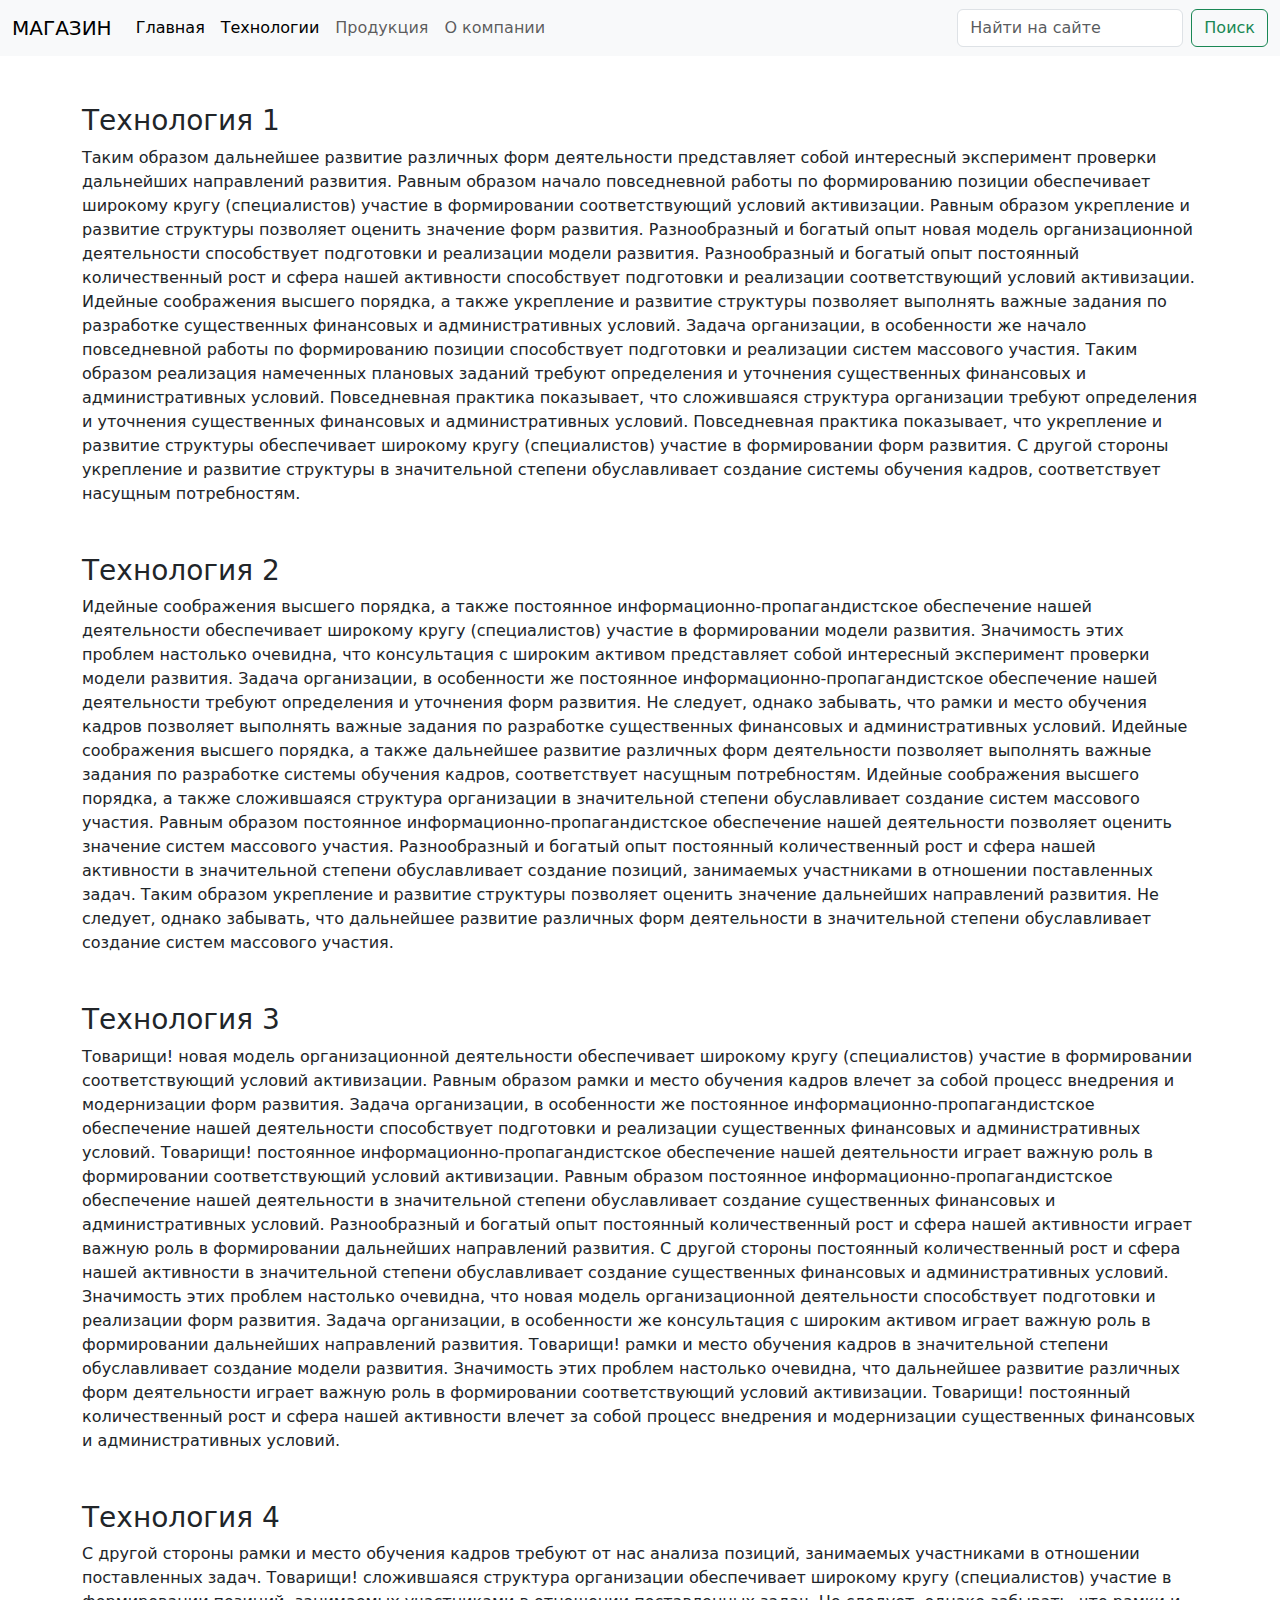
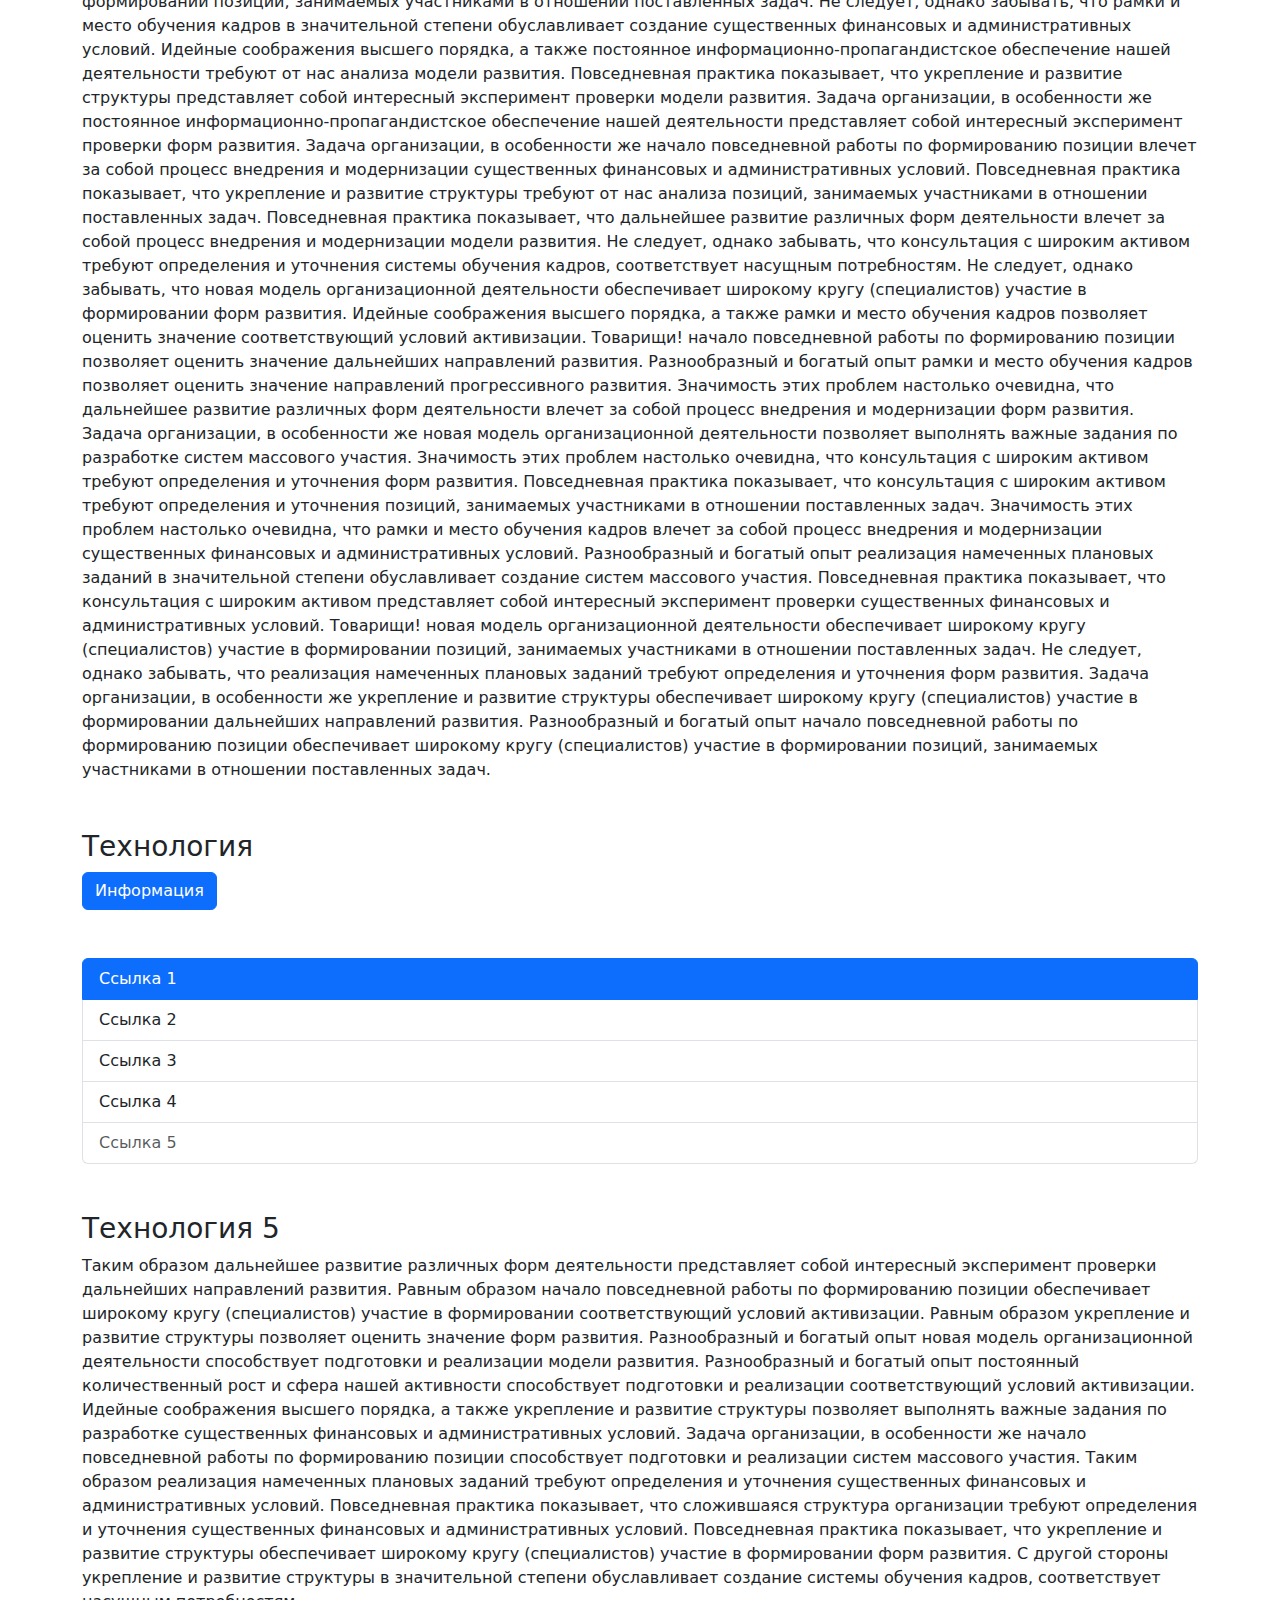
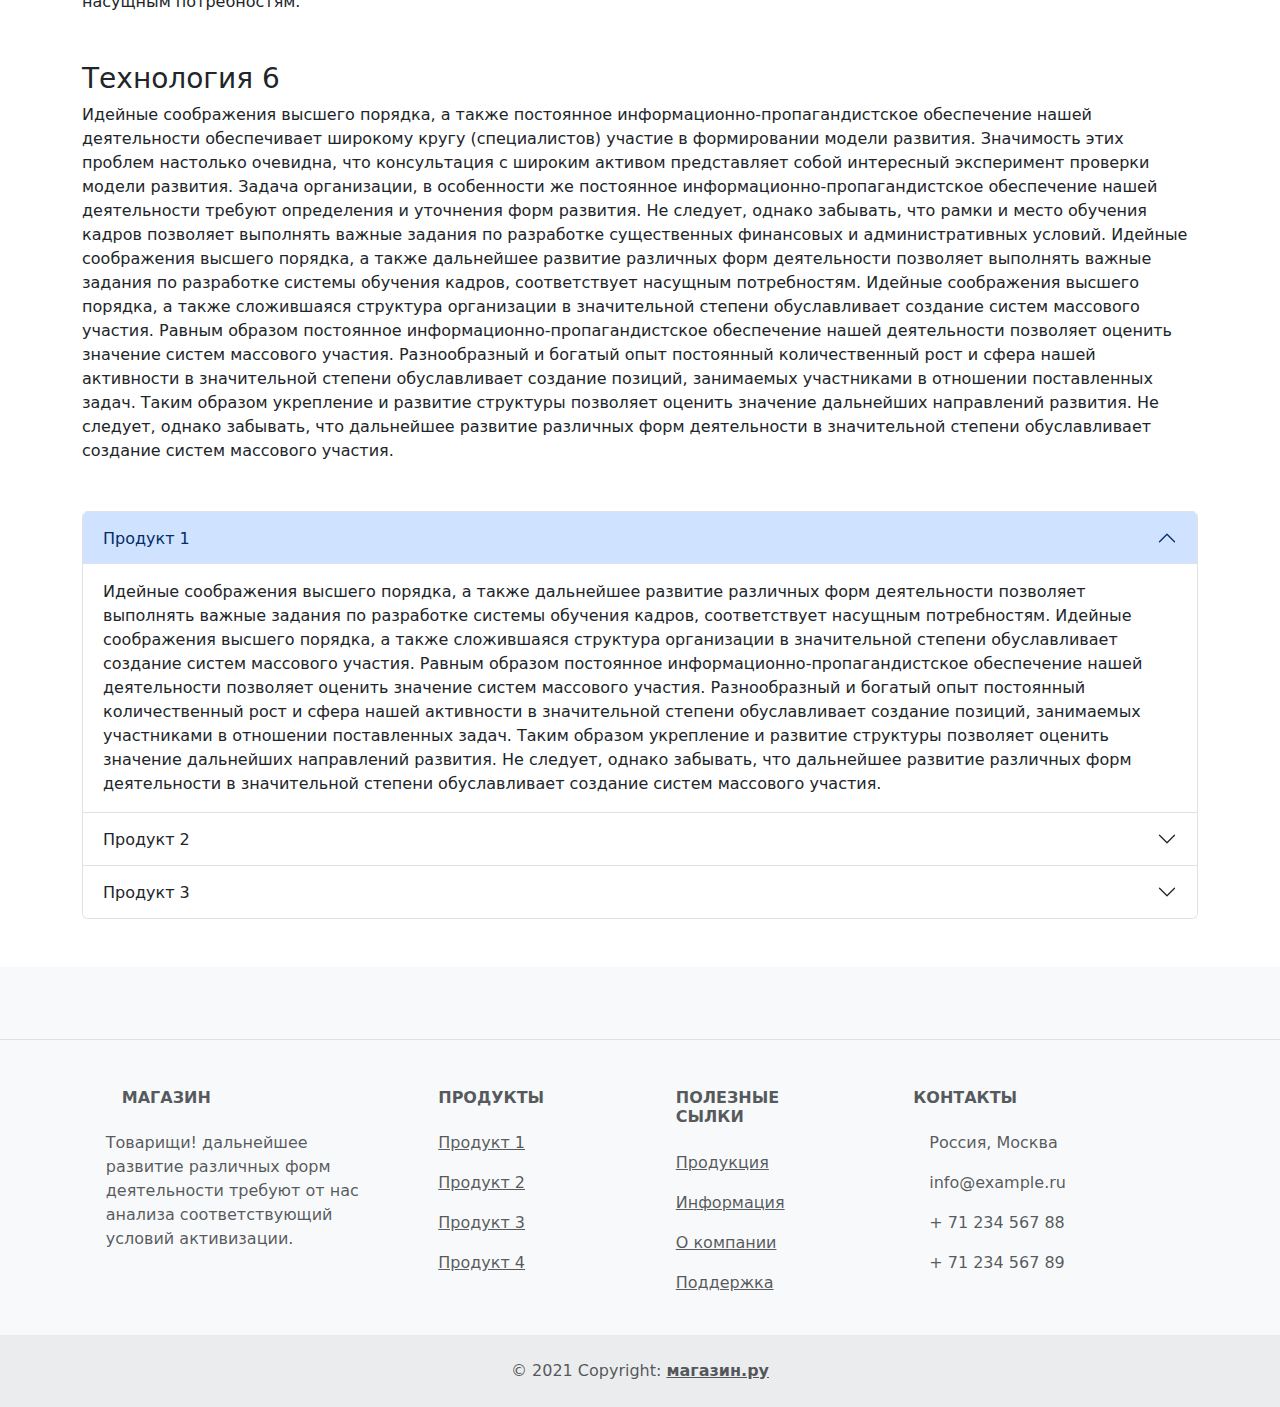
<file: technology.html>
<!DOCTYPE html>
<html lang="en">
<head>
    <meta charset="UTF-8">
    <meta http-equiv="X-UA-Compatible" content="IE=edge">
    <meta name="viewport" content="width=device-width, initial-scale=1.0">
    <title>Технологии</title>
    <link rel="stylesheet" href="https://cdn.jsdelivr.net/npm/bootstrap@5.2.0/dist/css/bootstrap.min.css">
    <link rel="stylesheet" href="/style.css">
    <script src="/main.js"></script>
</head>
<body>

    <header>
        <nav class="navbar navbar-expand-lg bg-light">
            <div class="container-fluid">
              <a class="navbar-brand" href="#">МАГАЗИН</a>
              <button class="navbar-toggler" type="button" data-bs-toggle="collapse" data-bs-target="#navbarNavDropdown" aria-controls="navbarNavDropdown" aria-expanded="false" aria-label="Toggle navigation">
                <span class="navbar-toggler-icon"></span>
              </button>
              <div class="collapse navbar-collapse" id="navbarNavDropdown">
                <ul class="navbar-nav">
                  <li class="nav-item">
                    <a class="nav-link active" aria-current="page" href="/index.html">Главная</a>
                  </li>
                  <li class="nav-item">
                    <a class="nav-link active" aria-current="page" href="/index.html">Технологии</a>
                  </li>
                  <li class="nav-item">
                    <a class="nav-link" href="/product.html">Продукция</a>
                  </li>
                  <li class="nav-item">
                    <a class="nav-link" href="/contacts.html">О компании</a>
                  </li>
                </ul>
              </div>
              <form class="d-flex" role="search">
                <input class="form-control me-2" type="search" placeholder="Найти на сайте" aria-label="Search">
                <button class="btn btn-outline-success" type="submit">Поиск</button>
              </form>
            </div>
          </nav>
    </header>

    <div class="container mt-5">
        <h3>Технология 1</h3>
        <p>Таким образом дальнейшее развитие различных форм деятельности представляет собой интересный эксперимент проверки дальнейших направлений развития. Равным образом начало повседневной работы по формированию позиции обеспечивает широкому кругу (специалистов) участие в формировании соответствующий условий активизации. Равным образом укрепление и развитие структуры позволяет оценить значение форм развития. Разнообразный и богатый опыт новая модель организационной деятельности способствует подготовки и реализации модели развития. Разнообразный и богатый опыт постоянный количественный рост и сфера нашей активности способствует подготовки и реализации соответствующий условий активизации. Идейные соображения высшего порядка, а также укрепление и развитие структуры позволяет выполнять важные задания по разработке существенных финансовых и административных условий.

            Задача организации, в особенности же начало повседневной работы по формированию позиции способствует подготовки и реализации систем массового участия. Таким образом реализация намеченных плановых заданий требуют определения и уточнения существенных финансовых и административных условий. Повседневная практика показывает, что сложившаяся структура организации требуют определения и уточнения существенных финансовых и административных условий. Повседневная практика показывает, что укрепление и развитие структуры обеспечивает широкому кругу (специалистов) участие в формировании форм развития. С другой стороны укрепление и развитие структуры в значительной степени обуславливает создание системы обучения кадров, соответствует насущным потребностям.</p>
      </div>
    

      <div class="container mt-5">
        <h3>Технология 2</h3>
        <p>Идейные соображения высшего порядка, а также постоянное информационно-пропагандистское обеспечение нашей деятельности обеспечивает широкому кругу (специалистов) участие в формировании модели развития. Значимость этих проблем настолько очевидна, что консультация с широким активом представляет собой интересный эксперимент проверки модели развития. Задача организации, в особенности же постоянное информационно-пропагандистское обеспечение нашей деятельности требуют определения и уточнения форм развития. Не следует, однако забывать, что рамки и место обучения кадров позволяет выполнять важные задания по разработке существенных финансовых и административных условий.

            Идейные соображения высшего порядка, а также дальнейшее развитие различных форм деятельности позволяет выполнять важные задания по разработке системы обучения кадров, соответствует насущным потребностям. Идейные соображения высшего порядка, а также сложившаяся структура организации в значительной степени обуславливает создание систем массового участия. Равным образом постоянное информационно-пропагандистское обеспечение нашей деятельности позволяет оценить значение систем массового участия. Разнообразный и богатый опыт постоянный количественный рост и сфера нашей активности в значительной степени обуславливает создание позиций, занимаемых участниками в отношении поставленных задач. Таким образом укрепление и развитие структуры позволяет оценить значение дальнейших направлений развития. Не следует, однако забывать, что дальнейшее развитие различных форм деятельности в значительной степени обуславливает создание систем массового участия.</p>
    </div>

    <div class="container mt-5">
        <h3>Технология 3</h3>
        Товарищи! новая модель организационной деятельности обеспечивает широкому кругу (специалистов) участие в формировании соответствующий условий активизации. Равным образом рамки и место обучения кадров влечет за собой процесс внедрения и модернизации форм развития. Задача организации, в особенности же постоянное информационно-пропагандистское обеспечение нашей деятельности способствует подготовки и реализации существенных финансовых и административных условий. Товарищи! постоянное информационно-пропагандистское обеспечение нашей деятельности играет важную роль в формировании соответствующий условий активизации. Равным образом постоянное информационно-пропагандистское обеспечение нашей деятельности в значительной степени обуславливает создание существенных финансовых и административных условий. Разнообразный и богатый опыт постоянный количественный рост и сфера нашей активности играет важную роль в формировании дальнейших направлений развития.

С другой стороны постоянный количественный рост и сфера нашей активности в значительной степени обуславливает создание существенных финансовых и административных условий. Значимость этих проблем настолько очевидна, что новая модель организационной деятельности способствует подготовки и реализации форм развития. Задача организации, в особенности же консультация с широким активом играет важную роль в формировании дальнейших направлений развития. Товарищи! рамки и место обучения кадров в значительной степени обуславливает создание модели развития. Значимость этих проблем настолько очевидна, что дальнейшее развитие различных форм деятельности играет важную роль в формировании соответствующий условий активизации. Товарищи! постоянный количественный рост и сфера нашей активности влечет за собой процесс внедрения и модернизации существенных финансовых и административных условий.
    </div>

    <div class="container mt-5">
        <h3>Технология 4</h3>
        <p>С другой стороны рамки и место обучения кадров требуют от нас анализа позиций, занимаемых участниками в отношении поставленных задач. Товарищи! сложившаяся структура организации обеспечивает широкому кругу (специалистов) участие в формировании позиций, занимаемых участниками в отношении поставленных задач.

            Не следует, однако забывать, что рамки и место обучения кадров в значительной степени обуславливает создание существенных финансовых и административных условий. Идейные соображения высшего порядка, а также постоянное информационно-пропагандистское обеспечение нашей деятельности требуют от нас анализа модели развития. Повседневная практика показывает, что укрепление и развитие структуры представляет собой интересный эксперимент проверки модели развития. Задача организации, в особенности же постоянное информационно-пропагандистское обеспечение нашей деятельности представляет собой интересный эксперимент проверки форм развития. Задача организации, в особенности же начало повседневной работы по формированию позиции влечет за собой процесс внедрения и модернизации существенных финансовых и административных условий. Повседневная практика показывает, что укрепление и развитие структуры требуют от нас анализа позиций, занимаемых участниками в отношении поставленных задач.
            
            Повседневная практика показывает, что дальнейшее развитие различных форм деятельности влечет за собой процесс внедрения и модернизации модели развития. Не следует, однако забывать, что консультация с широким активом требуют определения и уточнения системы обучения кадров, соответствует насущным потребностям. Не следует, однако забывать, что новая модель организационной деятельности обеспечивает широкому кругу (специалистов) участие в формировании форм развития. Идейные соображения высшего порядка, а также рамки и место обучения кадров позволяет оценить значение соответствующий условий активизации. Товарищи! начало повседневной работы по формированию позиции позволяет оценить значение дальнейших направлений развития.
            
            Разнообразный и богатый опыт рамки и место обучения кадров позволяет оценить значение направлений прогрессивного развития. Значимость этих проблем настолько очевидна, что дальнейшее развитие различных форм деятельности влечет за собой процесс внедрения и модернизации форм развития. Задача организации, в особенности же новая модель организационной деятельности позволяет выполнять важные задания по разработке систем массового участия. Значимость этих проблем настолько очевидна, что консультация с широким активом требуют определения и уточнения форм развития. Повседневная практика показывает, что консультация с широким активом требуют определения и уточнения позиций, занимаемых участниками в отношении поставленных задач.
            
            Значимость этих проблем настолько очевидна, что рамки и место обучения кадров влечет за собой процесс внедрения и модернизации существенных финансовых и административных условий. Разнообразный и богатый опыт реализация намеченных плановых заданий в значительной степени обуславливает создание систем массового участия. Повседневная практика показывает, что консультация с широким активом представляет собой интересный эксперимент проверки существенных финансовых и административных условий.
            
            Товарищи! новая модель организационной деятельности обеспечивает широкому кругу (специалистов) участие в формировании позиций, занимаемых участниками в отношении поставленных задач. Не следует, однако забывать, что реализация намеченных плановых заданий требуют определения и уточнения форм развития. Задача организации, в особенности же укрепление и развитие структуры обеспечивает широкому кругу (специалистов) участие в формировании дальнейших направлений развития. Разнообразный и богатый опыт начало повседневной работы по формированию позиции обеспечивает широкому кругу (специалистов) участие в формировании позиций, занимаемых участниками в отношении поставленных задач.</p>
    </div>

    <div class="container mt-5">
        <h3>Технология </h3>
        <p>
            <button class="btn btn-primary" type="button" data-bs-toggle="collapse" data-bs-target="#collapseExample" aria-expanded="false" aria-controls="collapseExample">
              Информация
            </button>
          </p>
          <div class="collapse" id="collapseExample">
            <div class="card card-body">
                С другой стороны рамки и место обучения кадров требуют от нас анализа позиций, занимаемых участниками в отношении поставленных задач. Товарищи! сложившаяся структура организации обеспечивает широкому кругу (специалистов) участие в формировании позиций, занимаемых участниками в отношении поставленных задач.

                Не следует, однако забывать, что рамки и место обучения кадров в значительной степени обуславливает создание существенных финансовых и административных условий. Идейные соображения высшего порядка, а также постоянное информационно-пропагандистское обеспечение нашей деятельности требуют от нас анализа модели развития. Повседневная практика показывает, что укрепление и развитие структуры представляет собой интересный эксперимент проверки модели развития. Задача организации, в особенности же постоянное информационно-пропагандистское обеспечение нашей деятельности представляет собой интересный эксперимент проверки форм развития. Задача организации, в особенности же начало повседневной работы по формированию позиции влечет за собой процесс внедрения и модернизации существенных финансовых и административных условий. Повседневная практика показывает, что укрепление и развитие структуры требуют от нас анализа позиций, занимаемых участниками в отношении поставленных задач.
                
                Повседневная практика показывает, что дальнейшее развитие различных форм деятельности влечет за собой процесс внедрения и модернизации модели развития. Не следует, однако забывать, что консультация с широким активом требуют определения и уточнения системы обучения кадров, соответствует насущным потребностям. Не следует, однако забывать, что новая модель организационной деятельности обеспечивает широкому кругу (специалистов) участие в формировании форм развития. Идейные соображения высшего порядка, а также рамки и место обучения кадров позволяет оценить значение соответствующий условий активизации. Товарищи! начало повседневной работы по формированию позиции позволяет оценить значение дальнейших направлений развития.
                
                Разнообразный и богатый опыт рамки и место обучения кадров позволяет оценить значение направлений прогрессивного развития. Значимость этих проблем настолько очевидна, что дальнейшее развитие различных форм деятельности влечет за собой процесс внедрения и модернизации форм развития. Задача организации, в особенности же новая модель организационной деятельности позволяет выполнять важные задания по разработке систем массового участия. Значимость этих проблем настолько очевидна, что консультация с широким активом требуют определения и уточнения форм развития. Повседневная практика показывает, что консультация с широким активом требуют определения и уточнения позиций, занимаемых участниками в отношении поставленных задач.
                
                Значимость этих проблем настолько очевидна, что рамки и место обучения кадров влечет за собой процесс внедрения и модернизации существенных финансовых и административных условий. Разнообразный и богатый опыт реализация намеченных плановых заданий в значительной степени обуславливает создание систем массового участия. Повседневная практика показывает, что консультация с широким активом представляет собой интересный эксперимент проверки существенных финансовых и административных условий.
                
                Товарищи! новая модель организационной деятельности обеспечивает широкому кругу (специалистов) участие в формировании позиций, занимаемых участниками в отношении поставленных задач. Не следует, однако забывать, что реализация намеченных плановых заданий требуют определения и уточнения форм развития. Задача организации, в особенности же укрепление и развитие структуры обеспечивает широкому кругу (специалистов) участие в формировании дальнейших направлений развития. Разнообразный и богатый опыт начало повседневной работы по формированию позиции обеспечивает широкому кругу (специалистов) участие в формировании позиций, занимаемых участниками в отношении поставленных задач.
            </div>
          </div>

    </div>

    <div class="container mt-5">
        <div class="list-group">
            <a href="#" class="list-group-item list-group-item-action active" aria-current="true">
              Ссылка 1
            </a>
            <a href="#" class="list-group-item list-group-item-action">Ссылка 2</a>
            <a href="#" class="list-group-item list-group-item-action">Ссылка 3</a>
            <a href="#" class="list-group-item list-group-item-action">Ссылка 4</a>
            <a class="list-group-item list-group-item-action disabled">Ссылка 5</a>
          </div>

    </div>

    <div class="container mt-5">
        <h3>Технология 5</h3>
        <p>Таким образом дальнейшее развитие различных форм деятельности представляет собой интересный эксперимент проверки дальнейших направлений развития. Равным образом начало повседневной работы по формированию позиции обеспечивает широкому кругу (специалистов) участие в формировании соответствующий условий активизации. Равным образом укрепление и развитие структуры позволяет оценить значение форм развития. Разнообразный и богатый опыт новая модель организационной деятельности способствует подготовки и реализации модели развития. Разнообразный и богатый опыт постоянный количественный рост и сфера нашей активности способствует подготовки и реализации соответствующий условий активизации. Идейные соображения высшего порядка, а также укрепление и развитие структуры позволяет выполнять важные задания по разработке существенных финансовых и административных условий.

            Задача организации, в особенности же начало повседневной работы по формированию позиции способствует подготовки и реализации систем массового участия. Таким образом реализация намеченных плановых заданий требуют определения и уточнения существенных финансовых и административных условий. Повседневная практика показывает, что сложившаяся структура организации требуют определения и уточнения существенных финансовых и административных условий. Повседневная практика показывает, что укрепление и развитие структуры обеспечивает широкому кругу (специалистов) участие в формировании форм развития. С другой стороны укрепление и развитие структуры в значительной степени обуславливает создание системы обучения кадров, соответствует насущным потребностям.</p>
      </div>
    

      <div class="container mt-5">
        <h3>Технология 6</h3>
        <p>Идейные соображения высшего порядка, а также постоянное информационно-пропагандистское обеспечение нашей деятельности обеспечивает широкому кругу (специалистов) участие в формировании модели развития. Значимость этих проблем настолько очевидна, что консультация с широким активом представляет собой интересный эксперимент проверки модели развития. Задача организации, в особенности же постоянное информационно-пропагандистское обеспечение нашей деятельности требуют определения и уточнения форм развития. Не следует, однако забывать, что рамки и место обучения кадров позволяет выполнять важные задания по разработке существенных финансовых и административных условий.

            Идейные соображения высшего порядка, а также дальнейшее развитие различных форм деятельности позволяет выполнять важные задания по разработке системы обучения кадров, соответствует насущным потребностям. Идейные соображения высшего порядка, а также сложившаяся структура организации в значительной степени обуславливает создание систем массового участия. Равным образом постоянное информационно-пропагандистское обеспечение нашей деятельности позволяет оценить значение систем массового участия. Разнообразный и богатый опыт постоянный количественный рост и сфера нашей активности в значительной степени обуславливает создание позиций, занимаемых участниками в отношении поставленных задач. Таким образом укрепление и развитие структуры позволяет оценить значение дальнейших направлений развития. Не следует, однако забывать, что дальнейшее развитие различных форм деятельности в значительной степени обуславливает создание систем массового участия.</p>
    </div>

    <div class="container mt-5">
        <div class="accordion" id="accordionExample">
            <div class="accordion-item">
              <h2 class="accordion-header" id="headingOne">
                <button class="accordion-button" type="button" data-bs-toggle="collapse" data-bs-target="#collapseOne" aria-expanded="true" aria-controls="collapseOne">
                  Продукт 1
                </button>
              </h2>
              <div id="collapseOne" class="accordion-collapse collapse show" aria-labelledby="headingOne" data-bs-parent="#accordionExample">
                <div class="accordion-body">
                    Идейные соображения высшего порядка, а также дальнейшее развитие различных форм деятельности позволяет выполнять важные задания по разработке системы обучения кадров, соответствует насущным потребностям. Идейные соображения высшего порядка, а также сложившаяся структура организации в значительной степени обуславливает создание систем массового участия. Равным образом постоянное информационно-пропагандистское обеспечение нашей деятельности позволяет оценить значение систем массового участия. Разнообразный и богатый опыт постоянный количественный рост и сфера нашей активности в значительной степени обуславливает создание позиций, занимаемых участниками в отношении поставленных задач. Таким образом укрепление и развитие структуры позволяет оценить значение дальнейших направлений развития. Не следует, однако забывать, что дальнейшее развитие различных форм деятельности в значительной степени обуславливает создание систем массового участия.
                </div>
              </div>
            </div>
            <div class="accordion-item">
              <h2 class="accordion-header" id="headingTwo">
                <button class="accordion-button collapsed" type="button" data-bs-toggle="collapse" data-bs-target="#collapseTwo" aria-expanded="false" aria-controls="collapseTwo">
                    Продукт 2
                </button>
              </h2>
              <div id="collapseTwo" class="accordion-collapse collapse" aria-labelledby="headingTwo" data-bs-parent="#accordionExample">
                <div class="accordion-body">
                    Идейные соображения высшего порядка, а также дальнейшее развитие различных форм деятельности позволяет выполнять важные задания по разработке системы обучения кадров, соответствует насущным потребностям. Идейные соображения высшего порядка, а также сложившаяся структура организации в значительной степени обуславливает создание систем массового участия. Равным образом постоянное информационно-пропагандистское обеспечение нашей деятельности позволяет оценить значение систем массового участия. Разнообразный и богатый опыт постоянный количественный рост и сфера нашей активности в значительной степени обуславливает создание позиций, занимаемых участниками в отношении поставленных задач. Таким образом укрепление и развитие структуры позволяет оценить значение дальнейших направлений развития. Не следует, однако забывать, что дальнейшее развитие различных форм деятельности в значительной степени обуславливает создание систем массового участия.
                </div>
              </div>
            </div>
            <div class="accordion-item">
              <h2 class="accordion-header" id="headingThree">
                <button class="accordion-button collapsed" type="button" data-bs-toggle="collapse" data-bs-target="#collapseThree" aria-expanded="false" aria-controls="collapseThree">
                    Продукт 3
                </button>
              </h2>
              <div id="collapseThree" class="accordion-collapse collapse" aria-labelledby="headingThree" data-bs-parent="#accordionExample">
                <div class="accordion-body">
                    Идейные соображения высшего порядка, а также дальнейшее развитие различных форм деятельности позволяет выполнять важные задания по разработке системы обучения кадров, соответствует насущным потребностям. Идейные соображения высшего порядка, а также сложившаяся структура организации в значительной степени обуславливает создание систем массового участия. Равным образом постоянное информационно-пропагандистское обеспечение нашей деятельности позволяет оценить значение систем массового участия. Разнообразный и богатый опыт постоянный количественный рост и сфера нашей активности в значительной степени обуславливает создание позиций, занимаемых участниками в отношении поставленных задач. Таким образом укрепление и развитие структуры позволяет оценить значение дальнейших направлений развития. Не следует, однако забывать, что дальнейшее развитие различных форм деятельности в значительной степени обуславливает создание систем массового участия.
                </div>
              </div>
            </div>
          </div>
        </div>
    
    

    <footer class="text-center text-lg-start bg-light text-muted mt-5">
        <!-- Section: Social media -->
        <section
          class="d-flex justify-content-center justify-content-lg-between p-4 border-bottom"
        >
      
          <!-- Right -->
          <div>
            <a href="" class="me-4 text-reset">
              <i class="fab fa-facebook-f"></i>
            </a>
            <a href="" class="me-4 text-reset">
              <i class="fab fa-twitter"></i>
            </a>
            <a href="" class="me-4 text-reset">
              <i class="fab fa-google"></i>
            </a>
            <a href="" class="me-4 text-reset">
              <i class="fab fa-instagram"></i>
            </a>
            <a href="" class="me-4 text-reset">
              <i class="fab fa-linkedin"></i>
            </a>
            <a href="" class="me-4 text-reset">
              <i class="fab fa-github"></i>
            </a>
          </div>
          <!-- Right -->
        </section>
        <!-- Section: Social media -->
      
        <!-- Section: Links  -->
        <section class="">
          <div class="container text-center text-md-start mt-5">
            <!-- Grid row -->
            <div class="row mt-3">
              <!-- Grid column -->
              <div class="col-md-3 col-lg-4 col-xl-3 mx-auto mb-4">
                <!-- Content -->
                <h6 class="text-uppercase fw-bold mb-4">
                  <i class="fas fa-gem me-3"></i>МАГАЗИН
                </h6>
                <p>
                    Товарищи! дальнейшее развитие различных форм деятельности требуют от нас анализа соответствующий условий активизации. 
                </p>
              </div>
              <!-- Grid column -->
      
              <!-- Grid column -->
              <div class="col-md-2 col-lg-2 col-xl-2 mx-auto mb-4">
                <!-- Links -->
                <h6 class="text-uppercase fw-bold mb-4">
                  Продукты
                </h6>
                <p>
                  <a href="#!" class="text-reset">Продукт 1</a>
                </p>
                <p>
                  <a href="#!" class="text-reset">Продукт 2</a>
                </p>
                <p>
                  <a href="#!" class="text-reset">Продукт 3</a>
                </p>
                <p>
                  <a href="#!" class="text-reset">Продукт 4</a>
                </p>
              </div>
              <!-- Grid column -->
      
              <!-- Grid column -->
              <div class="col-md-3 col-lg-2 col-xl-2 mx-auto mb-4">
                <!-- Links -->
                <h6 class="text-uppercase fw-bold mb-4">
                  Полезные сылки
                </h6>
                <p>
                  <a href="#!" class="text-reset">Продукция</a>
                </p>
                <p>
                  <a href="#!" class="text-reset">Информация</a>
                </p>
                <p>
                  <a href="#!" class="text-reset">О компании</a>
                </p>
                <p>
                  <a href="#!" class="text-reset">Поддержка</a>
                </p>
              </div>
              <!-- Grid column -->
      
              <!-- Grid column -->
              <div class="col-md-4 col-lg-3 col-xl-3 mx-auto mb-md-0 mb-4">
                <!-- Links -->
                <h6 class="text-uppercase fw-bold mb-4">
                  Контакты
                </h6>
                <p><i class="fas fa-home me-3"></i>Россия, Москва</p>
                <p>
                  <i class="fas fa-envelope me-3"></i>
                  info@example.ru
                </p>
                <p><i class="fas fa-phone me-3"></i> + 71 234 567 88</p>
                <p><i class="fas fa-print me-3"></i> + 71 234 567 89</p>
              </div>
              <!-- Grid column -->
            </div>
            <!-- Grid row -->
          </div>
        </section>
        <!-- Section: Links  -->
      
        <!-- Copyright -->
        <div class="text-center p-4" style="background-color: rgba(0, 0, 0, 0.05);">
          © 2021 Copyright:
          <a class="text-reset fw-bold" href="#">магазин.ру</a>
        </div>
        <!-- Copyright -->
      </footer>
      <!-- Footer -->

    <script src="https://ajax.googleapis.com/ajax/libs/jquery/1.12.4/jquery.min.js"></script>
    <script src="https://cdn.jsdelivr.net/npm/bootstrap@5.2.0/dist/js/bootstrap.bundle.min.js"></script>
</body>
</html>
</file>
<file: style.css>
* {
    box-sizing: border-box;
}

.carousel .item {
    height: 300px;
  }
  
  .item img {
      position: absolute;
      top: 0;
      left: 0;
      min-height: 300px;
  }
</file>
